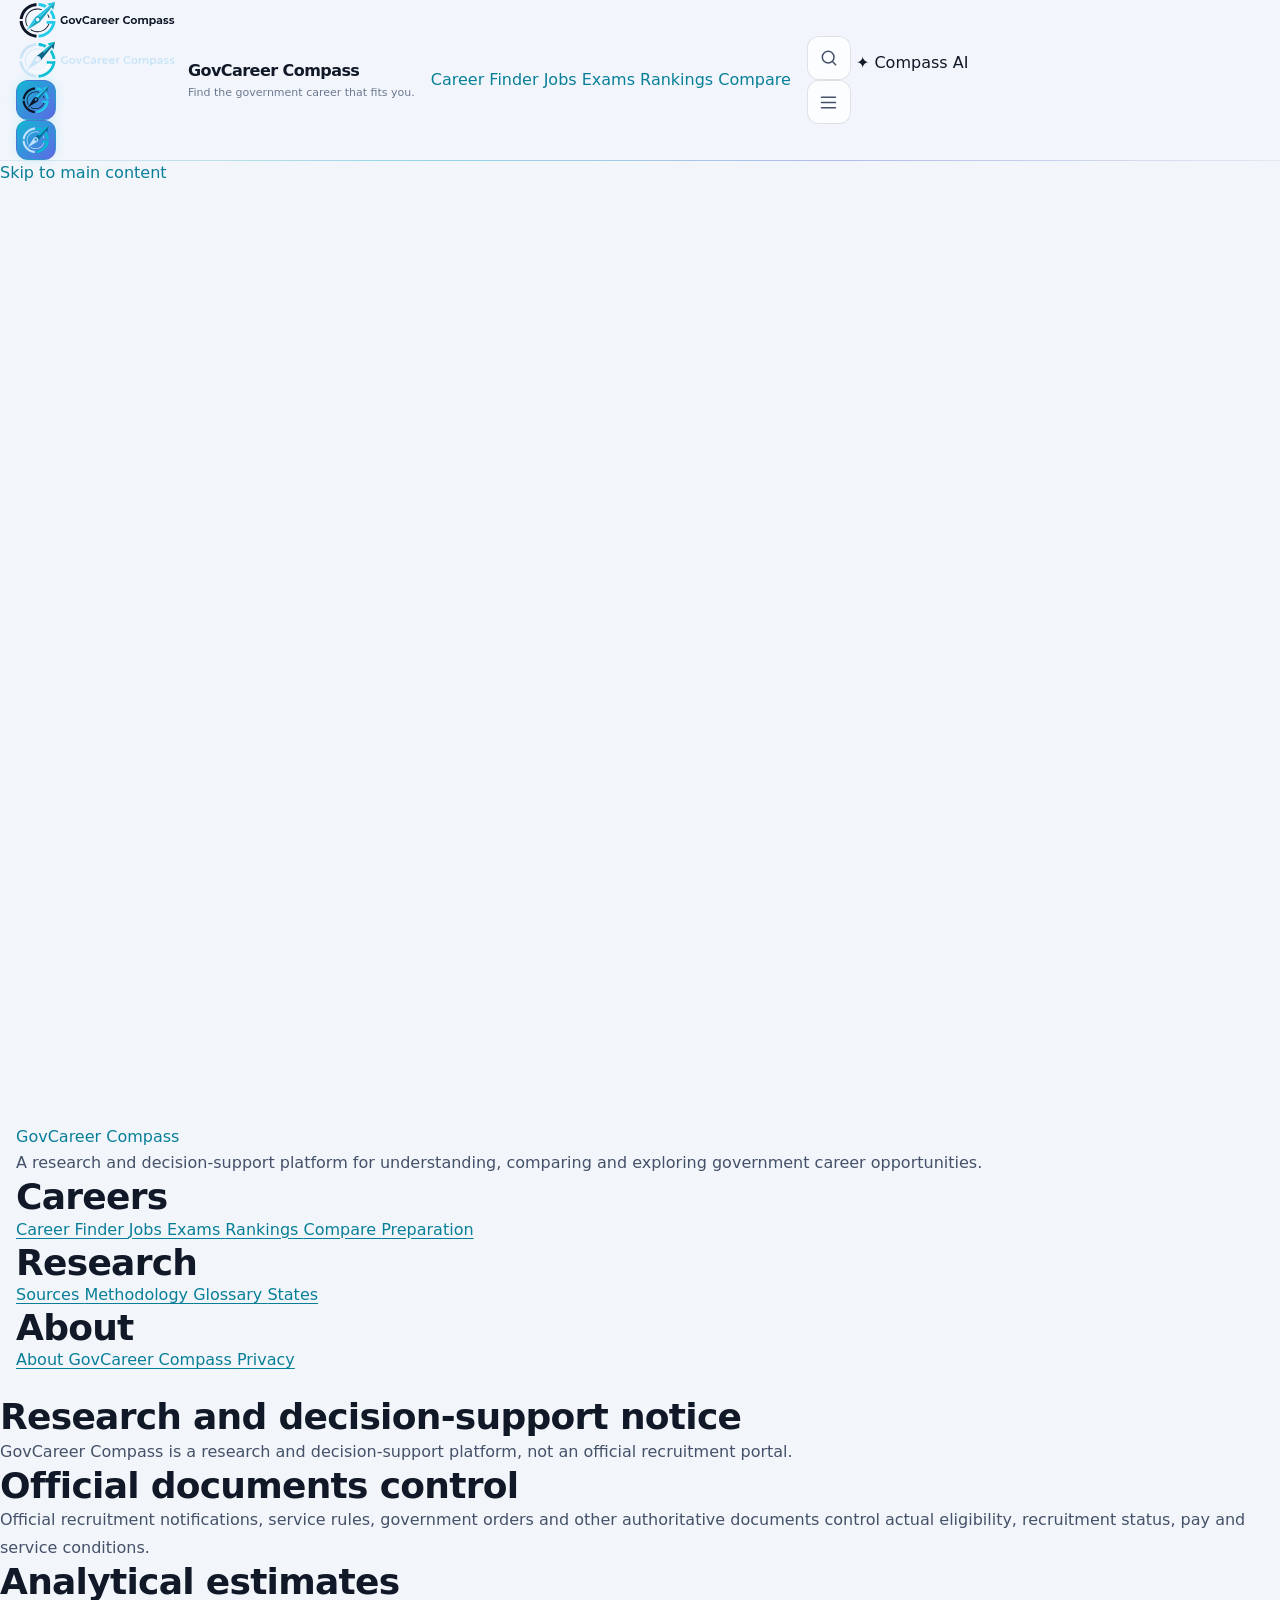
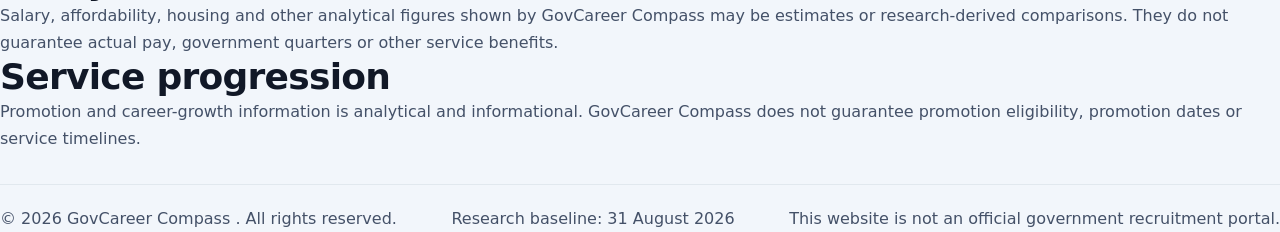
<file: index.html>
<!doctype html>
<html lang="en" dir="ltr">
  <head>
    <meta charset="utf-8">

    <meta
      name="viewport"
      content="width=device-width, initial-scale=1"
    >

    <meta
      name="description"
      content="GovCareer Compass helps aspirants research, compare and understand government careers across West Bengal and the Central Government."
    >

    <title>GovCareer Compass</title>

    <!--
      Existing repository branding assets.
    -->
    <link
      rel="icon"
      href="./assets/logos/favicon.svg"
      type="image/svg+xml"
    >

    <link
      rel="icon"
      href="./assets/logos/favicon-32.png"
      type="image/png"
      sizes="32x32"
    >

    <link
      rel="apple-touch-icon"
      href="./assets/logos/apple-touch-icon.png"
    >


    <!--
      Canonical application stylesheet order.

      Dependency direction:
        reset
          ↓
        tokens
          ↓
        themes
          ↓
        base
          ↓
        layout
          ↓
        components
          ↓
        forms / tables / charts
          ↓
        responsive
          ↓
        print
    -->

    <link
      rel="stylesheet"
      href="./css/reset.css"
    >

    <link
      rel="stylesheet"
      href="./css/tokens.css"
    >

    <link
      rel="stylesheet"
      href="./css/themes.css"
    >

    <link
      rel="stylesheet"
      href="./css/base.css"
    >

    <link
      rel="stylesheet"
      href="./css/layout.css"
    >

    <link
      rel="stylesheet"
      href="./css/components.css"
    >

    <link
      rel="stylesheet"
      href="./css/forms.css"
    >

    <link
      rel="stylesheet"
      href="./css/tables.css"
    >

    <link
      rel="stylesheet"
      href="./css/charts.css"
    >

    <link
      rel="stylesheet"
      href="./css/responsive.css"
    >

    <link
      rel="stylesheet"
      href="./css/print.css"
      media="print"
    >
  </head>

  <body data-page="home">

    <!--
      Keyboard-accessible skip navigation.

      reset.css already provides the visually-hidden-focusable behavior.
      The application shell remains responsible for the actual navigation
      and page content.
    -->
    <a
      class="visually-hidden-focusable"
      href="#app"
    >
      Skip to main content
    </a>


    <!--
      Application content outlet.

      This is intentionally minimal.

      app.js is the sole bootstrap/orchestration owner and the shared
      components mount the global header, footer, search, AI and selectors.
      No header/footer/AI markup is duplicated here.
    -->
    <main
      id="app"
      class="gc-app"
      tabindex="-1"
      aria-label="GovCareer Compass"
    >
      <noscript>
        <section class="empty-state">
          <h1 class="empty-state__title">
            JavaScript is required
          </h1>

          <p>
            GovCareer Compass requires JavaScript to load its interactive
            application shell and career research tools.
          </p>
        </section>
      </noscript>
    </main>


    <!--
      Canonical application bootstrap.

      Do not load init.js here.
      app.js is the single application startup owner.
    -->
    <script
      type="module"
      src="./js/app.js"
    ></script>

  </body>
</html>
</file>
<file: css/tokens.css>
/**
 * GovCareer Compass
 * ============================================================
 * Design Tokens
 * ============================================================
 *
 * This file contains the canonical visual constants for the
 * entire application.
 *
 * RULE:
 *   Never hard-code recurring visual values in component CSS when
 *   an appropriate token exists here.
 *
 * The theme system in themes.css maps these tokens to actual
 * light/dark presentation values.
 */

/* ============================================================
   ROOT TOKEN SYSTEM
   ============================================================ */

:root {
  /* ----------------------------------------------------------
     Color primitives
     ---------------------------------------------------------- */

  --gc-color-white: #ffffff;
  --gc-color-black: #000000;

  --gc-color-navy-950: #07111f;
  --gc-color-navy-900: #0a1628;
  --gc-color-navy-850: #0d1c31;
  --gc-color-navy-800: #10223a;
  --gc-color-navy-750: #142942;
  --gc-color-navy-700: #18314f;
  --gc-color-navy-600: #224262;
  --gc-color-navy-500: #31587a;

  --gc-color-slate-950: #0b0f17;
  --gc-color-slate-900: #111722;
  --gc-color-slate-850: #151c29;
  --gc-color-slate-800: #1b2432;
  --gc-color-slate-700: #273344;
  --gc-color-slate-600: #37465a;
  --gc-color-slate-500: #516177;
  --gc-color-slate-400: #718198;
  --gc-color-slate-300: #9aa7b8;
  --gc-color-slate-200: #c4ceda;
  --gc-color-slate-100: #e4e9f0;
  --gc-color-slate-50: #f5f7fa;

  --gc-color-cyan-700: #0b7185;
  --gc-color-cyan-600: #0d8da5;
  --gc-color-cyan-500: #12b7d3;
  --gc-color-cyan-400: #35cee6;
  --gc-color-cyan-300: #79e2f2;
  --gc-color-cyan-200: #b8f0f8;

  --gc-color-indigo-700: #3c43a3;
  --gc-color-indigo-600: #4b52c5;
  --gc-color-indigo-500: #5e68e5;
  --gc-color-indigo-400: #7780f0;
  --gc-color-indigo-300: #9ba2fa;
  --gc-color-indigo-200: #c7cbff;

  --gc-color-violet-700: #6841a8;
  --gc-color-violet-600: #7b50c7;
  --gc-color-violet-500: #9564df;
  --gc-color-violet-400: #aa7bec;
  --gc-color-violet-300: #c5a5f5;

  --gc-color-emerald-700: #087154;
  --gc-color-emerald-600: #09855f;
  --gc-color-emerald-500: #10a875;
  --gc-color-emerald-400: #32c08e;
  --gc-color-emerald-300: #73dbb4;

  --gc-color-amber-700: #94620a;
  --gc-color-amber-600: #b77c0c;
  --gc-color-amber-500: #d79718;
  --gc-color-amber-400: #edb13d;
  --gc-color-amber-300: #f5ce79;

  --gc-color-red-700: #a62a3b;
  --gc-color-red-600: #c23849;
  --gc-color-red-500: #da4a5c;
  --gc-color-red-400: #e86b79;
  --gc-color-red-300: #f2a0a9;

  /* ----------------------------------------------------------
     Typography
     ---------------------------------------------------------- */

  --gc-font-sans:
    Inter,
    ui-sans-serif,
    system-ui,
    -apple-system,
    BlinkMacSystemFont,
    "Segoe UI",
    sans-serif;

  --gc-font-display:
    Inter,
    ui-sans-serif,
    system-ui,
    -apple-system,
    BlinkMacSystemFont,
    "Segoe UI",
    sans-serif;

  --gc-font-mono:
    "SFMono-Regular",
    Consolas,
    "Liberation Mono",
    monospace;

  --gc-font-size-xs: 0.6875rem;   /* 11px */
  --gc-font-size-sm: 0.8125rem;   /* 13px */
  --gc-font-size-md: 0.9375rem;   /* 15px */
  --gc-font-size-base: 1rem;      /* 16px */
  --gc-font-size-lg: 1.125rem;    /* 18px */
  --gc-font-size-xl: 1.25rem;     /* 20px */
  --gc-font-size-2xl: 1.5rem;     /* 24px */
  --gc-font-size-3xl: 1.875rem;   /* 30px */
  --gc-font-size-4xl: 2.25rem;    /* 36px */
  --gc-font-size-5xl: 3rem;       /* 48px */
  --gc-font-size-6xl: 3.75rem;    /* 60px */

  --gc-line-tight: 1.15;
  --gc-line-snug: 1.3;
  --gc-line-normal: 1.5;
  --gc-line-relaxed: 1.7;

  --gc-weight-regular: 400;
  --gc-weight-medium: 500;
  --gc-weight-semibold: 600;
  --gc-weight-bold: 700;
  --gc-weight-extrabold: 800;

  --gc-letter-tight: -0.035em;
  --gc-letter-snug: -0.02em;
  --gc-letter-normal: 0;
  --gc-letter-wide: 0.04em;
  --gc-letter-wider: 0.08em;

  /* ----------------------------------------------------------
     Spacing scale
     ---------------------------------------------------------- */

  --gc-space-0: 0;
  --gc-space-1: 0.25rem;   /* 4px */
  --gc-space-2: 0.5rem;    /* 8px */
  --gc-space-3: 0.75rem;   /* 12px */
  --gc-space-4: 1rem;      /* 16px */
  --gc-space-5: 1.25rem;   /* 20px */
  --gc-space-6: 1.5rem;    /* 24px */
  --gc-space-7: 1.75rem;   /* 28px */
  --gc-space-8: 2rem;      /* 32px */
  --gc-space-10: 2.5rem;   /* 40px */
  --gc-space-12: 3rem;     /* 48px */
  --gc-space-14: 3.5rem;   /* 56px */
  --gc-space-16: 4rem;     /* 64px */
  --gc-space-20: 5rem;     /* 80px */
  --gc-space-24: 6rem;     /* 96px */
  --gc-space-32: 8rem;     /* 128px */

  /* ----------------------------------------------------------
     Layout dimensions
     ---------------------------------------------------------- */

  --gc-container-xs: 30rem;    /* 480px */
  --gc-container-sm: 40rem;    /* 640px */
  --gc-container-md: 48rem;    /* 768px */
  --gc-container-lg: 64rem;    /* 1024px */
  --gc-container-xl: 75rem;    /* 1200px */
  --gc-container-2xl: 90rem;   /* 1440px */
  --gc-container-max: 100rem;  /* 1600px */

  --gc-content-readable: 48rem;
  --gc-sidebar-width: 18rem;
  --gc-sidebar-wide: 22rem;
  --gc-header-height: 4.5rem;
  --gc-mobile-header-height: 4rem;

  /* ----------------------------------------------------------
     Border radius
     ---------------------------------------------------------- */

  --gc-radius-xs: 0.375rem;  /* 6px */
  --gc-radius-sm: 0.5rem;    /* 8px */
  --gc-radius-md: 0.75rem;   /* 12px */
  --gc-radius-lg: 1rem;      /* 16px */
  --gc-radius-xl: 1.25rem;   /* 20px */
  --gc-radius-2xl: 1.5rem;   /* 24px */
  --gc-radius-3xl: 2rem;     /* 32px */
  --gc-radius-pill: 999px;

  /* ----------------------------------------------------------
     Borders
     ---------------------------------------------------------- */

  --gc-border-thin: 1px;
  --gc-border-medium: 2px;

  /* ----------------------------------------------------------
     Shadows
     ---------------------------------------------------------- */

  --gc-shadow-xs:
    0 1px 2px rgb(0 0 0 / 0.04);

  --gc-shadow-sm:
    0 4px 12px rgb(0 0 0 / 0.06);

  --gc-shadow-md:
    0 10px 30px rgb(0 0 0 / 0.10);

  --gc-shadow-lg:
    0 18px 50px rgb(0 0 0 / 0.14);

  --gc-shadow-xl:
    0 28px 80px rgb(0 0 0 / 0.18);

  --gc-shadow-glow-cyan:
    0 0 0.75rem rgb(18 183 211 / 0.16);

  --gc-shadow-glow-indigo:
    0 0 0.9rem rgb(94 104 229 / 0.16);

  /* ----------------------------------------------------------
     Glass system
     ---------------------------------------------------------- */

  --gc-glass-blur-sm: 8px;
  --gc-glass-blur-md: 16px;
  --gc-glass-blur-lg: 24px;
  --gc-glass-blur-xl: 36px;

  --gc-glass-saturation: 140%;

  --gc-glass-opacity-subtle: 0.48;
  --gc-glass-opacity-default: 0.68;
  --gc-glass-opacity-strong: 0.84;

  /* ----------------------------------------------------------
     Gradients
     ---------------------------------------------------------- */

  --gc-gradient-brand:
    linear-gradient(
      135deg,
      var(--gc-color-cyan-500),
      var(--gc-color-indigo-500)
    );

  --gc-gradient-brand-soft:
    linear-gradient(
      135deg,
      rgb(18 183 211 / 0.16),
      rgb(94 104 229 / 0.14)
    );

  --gc-gradient-violet:
    linear-gradient(
      135deg,
      var(--gc-color-indigo-500),
      var(--gc-color-violet-500)
    );

  --gc-gradient-success:
    linear-gradient(
      135deg,
      var(--gc-color-emerald-400),
      var(--gc-color-cyan-400)
    );

  --gc-gradient-warning:
    linear-gradient(
      135deg,
      var(--gc-color-amber-400),
      var(--gc-color-red-400)
    );

  /* ----------------------------------------------------------
     Z-index hierarchy
     ---------------------------------------------------------- */

  --gc-z-base: 0;
  --gc-z-content: 10;
  --gc-z-card: 20;
  --gc-z-sticky: 100;
  --gc-z-header: 200;
  --gc-z-drawer: 400;
  --gc-z-overlay: 500;
  --gc-z-modal: 600;
  --gc-z-popover: 700;
  --gc-z-toast: 800;
  --gc-z-command: 900;

  /* ----------------------------------------------------------
     Motion
     ---------------------------------------------------------- */

  --gc-duration-instant: 80ms;
  --gc-duration-fast: 140ms;
  --gc-duration-normal: 220ms;
  --gc-duration-slow: 360ms;
  --gc-duration-slower: 520ms;

  --gc-ease-standard:
    cubic-bezier(0.2, 0.65, 0.3, 1);

  --gc-ease-emphasis:
    cubic-bezier(0.16, 1, 0.3, 1);

  --gc-ease-bounce:
    cubic-bezier(0.34, 1.56, 0.64, 1);

  /* ----------------------------------------------------------
     Interaction sizing
     ---------------------------------------------------------- */

  --gc-control-height-sm: 2rem;
  --gc-control-height-md: 2.5rem;
  --gc-control-height-lg: 3rem;
  --gc-touch-target: 2.75rem;

  /* ----------------------------------------------------------
     Accessibility
     ---------------------------------------------------------- */

  --gc-focus-ring-width: 3px;
  --gc-focus-ring-offset: 3px;

  /* ----------------------------------------------------------
     Opacity
     ---------------------------------------------------------- */

  --gc-opacity-disabled: 0.48;
  --gc-opacity-muted: 0.68;
  --gc-opacity-subtle: 0.82;

  /* ----------------------------------------------------------
     Breakpoints
     ---------------------------------------------------------- */

  --gc-breakpoint-xs: 360px;
  --gc-breakpoint-sm: 480px;
  --gc-breakpoint-md: 640px;
  --gc-breakpoint-lg: 768px;
  --gc-breakpoint-xl: 1024px;
  --gc-breakpoint-2xl: 1280px;
  --gc-breakpoint-3xl: 1536px;

  /* ----------------------------------------------------------
     Data visualization sizing
     ---------------------------------------------------------- */

  --gc-chart-height-sm: 12rem;
  --gc-chart-height-md: 18rem;
  --gc-chart-height-lg: 24rem;
  --gc-chart-height-xl: 30rem;
}

/* ============================================================
   SEMANTIC TOKEN CONTRACT
   ============================================================
 *
 * These variables intentionally begin with --gc-semantic-*.
 * themes.css supplies their visual values.
 *
 * Components should prefer semantic tokens rather than
 * primitive colors whenever possible.
 */

:root {
  --gc-semantic-bg-page: initial;
  --gc-semantic-bg-surface: initial;
  --gc-semantic-bg-surface-raised: initial;
  --gc-semantic-bg-surface-subtle: initial;
  --gc-semantic-bg-overlay: initial;

  --gc-semantic-text-primary: initial;
  --gc-semantic-text-secondary: initial;
  --gc-semantic-text-muted: initial;
  --gc-semantic-text-inverse: initial;
  --gc-semantic-text-link: initial;
  --gc-semantic-text-link-hover: initial;

  --gc-semantic-border-subtle: initial;
  --gc-semantic-border-default: initial;
  --gc-semantic-border-strong: initial;

  --gc-semantic-accent-primary: initial;
  --gc-semantic-accent-secondary: initial;

  --gc-semantic-success: initial;
  --gc-semantic-success-bg: initial;
  --gc-semantic-success-border: initial;

  --gc-semantic-warning: initial;
  --gc-semantic-warning-bg: initial;
  --gc-semantic-warning-border: initial;

  --gc-semantic-danger: initial;
  --gc-semantic-danger-bg: initial;
  --gc-semantic-danger-border: initial;

  --gc-semantic-info: initial;
  --gc-semantic-info-bg: initial;
  --gc-semantic-info-border: initial;

  --gc-semantic-focus: initial;

  --gc-semantic-glass-bg: initial;
  --gc-semantic-glass-border: initial;
  --gc-semantic-glass-highlight: initial;

  --gc-semantic-selection-bg: initial;
  --gc-semantic-selection-text: initial;

  --gc-semantic-input-bg: initial;
  --gc-semantic-input-border: initial;
  --gc-semantic-input-focus-border: initial;
}
</file>
<file: css/themes.css>
/**
 * GovCareer Compass
 * ============================================================
 * Theme System
 * ============================================================
 *
 * Supports:
 *
 *   Light
 *   Dark
 *   System preference
 *
 * The JavaScript theme controller should eventually set:
 *
 *   <html data-theme="light">
 *   <html data-theme="dark">
 *
 * When data-theme is omitted, the system preference is used.
 */

/* ============================================================
   DARK THEME
   ============================================================ */

:root,
html[data-theme="dark"] {
  color-scheme: dark;

  /* Page */
  --gc-semantic-bg-page:
    #08111f;

  --gc-semantic-bg-surface:
    rgb(15 28 46 / 0.78);

  --gc-semantic-bg-surface-raised:
    rgb(21 38 61 / 0.88);

  --gc-semantic-bg-surface-subtle:
    rgb(12 24 41 / 0.62);

  --gc-semantic-bg-overlay:
    rgb(4 10 19 / 0.72);

  /* Text */
  --gc-semantic-text-primary:
    #f5f8fc;

  --gc-semantic-text-secondary:
    #c7d1df;

  --gc-semantic-text-muted:
    #8e9bad;

  --gc-semantic-text-inverse:
    #09111d;

  --gc-semantic-text-link:
    #55d6eb;

  --gc-semantic-text-link-hover:
    #8be4f2;

  /* Borders */
  --gc-semantic-border-subtle:
    rgb(177 204 235 / 0.09);

  --gc-semantic-border-default:
    rgb(177 204 235 / 0.16);

  --gc-semantic-border-strong:
    rgb(177 204 235 / 0.26);

  /* Accent */
  --gc-semantic-accent-primary:
    #2ac4df;

  --gc-semantic-accent-secondary:
    #6874ec;

  /* Status */
  --gc-semantic-success:
    #48d49f;

  --gc-semantic-success-bg:
    rgb(16 168 117 / 0.13);

  --gc-semantic-success-border:
    rgb(50 192 142 / 0.28);

  --gc-semantic-warning:
    #efba55;

  --gc-semantic-warning-bg:
    rgb(215 151 24 / 0.13);

  --gc-semantic-warning-border:
    rgb(237 177 61 / 0.28);

  --gc-semantic-danger:
    #ed7480;

  --gc-semantic-danger-bg:
    rgb(218 74 92 / 0.13);

  --gc-semantic-danger-border:
    rgb(232 107 121 / 0.28);

  --gc-semantic-info:
    #78c8ff;

  --gc-semantic-info-bg:
    rgb(66 151 220 / 0.13);

  --gc-semantic-info-border:
    rgb(82 170 238 / 0.28);

  /* Focus */
  --gc-semantic-focus:
    #65d8ea;

  /* Glass */
  --gc-semantic-glass-bg:
    rgb(16 31 51 / var(--gc-glass-opacity-default));

  --gc-semantic-glass-border:
    rgb(185 215 246 / 0.13);

  --gc-semantic-glass-highlight:
    rgb(255 255 255 / 0.075);

  /* Selection */
  --gc-semantic-selection-bg:
    rgb(42 196 223 / 0.32);

  --gc-semantic-selection-text:
    #ffffff;

  /* Inputs */
  --gc-semantic-input-bg:
    rgb(9 20 34 / 0.72);

  --gc-semantic-input-border:
    rgb(177 204 235 / 0.16);

  --gc-semantic-input-focus-border:
    rgb(42 196 223 / 0.72);
}

/* ============================================================
   LIGHT THEME
   ============================================================ */

html[data-theme="light"] {
  color-scheme: light;

  /* Page */
  --gc-semantic-bg-page:
    #f2f6fb;

  --gc-semantic-bg-surface:
    rgb(255 255 255 / 0.76);

  --gc-semantic-bg-surface-raised:
    rgb(255 255 255 / 0.92);

  --gc-semantic-bg-surface-subtle:
    rgb(246 249 253 / 0.84);

  --gc-semantic-bg-overlay:
    rgb(20 31 46 / 0.28);

  /* Text */
  --gc-semantic-text-primary:
    #111827;

  --gc-semantic-text-secondary:
    #445168;

  --gc-semantic-text-muted:
    #6c7890;

  --gc-semantic-text-inverse:
    #ffffff;

  --gc-semantic-text-link:
    #087f98;

  --gc-semantic-text-link-hover:
    #075f73;

  /* Borders */
  --gc-semantic-border-subtle:
    rgb(35 64 96 / 0.08);

  --gc-semantic-border-default:
    rgb(35 64 96 / 0.14);

  --gc-semantic-border-strong:
    rgb(35 64 96 / 0.22);

  /* Accent */
  --gc-semantic-accent-primary:
    #0a9bb7;

  --gc-semantic-accent-secondary:
    #5662d5;

  /* Status */
  --gc-semantic-success:
    #087c5a;

  --gc-semantic-success-bg:
    rgb(16 168 117 / 0.10);

  --gc-semantic-success-border:
    rgb(8 124 90 / 0.20);

  --gc-semantic-warning:
    #966508;

  --gc-semantic-warning-bg:
    rgb(215 151 24 / 0.11);

  --gc-semantic-warning-border:
    rgb(150 101 8 / 0.21);

  --gc-semantic-danger:
    #ae3042;

  --gc-semantic-danger-bg:
    rgb(218 74 92 / 0.10);

  --gc-semantic-danger-border:
    rgb(174 48 66 / 0.20);

  --gc-semantic-info:
    #166a9e;

  --gc-semantic-info-bg:
    rgb(22 106 158 / 0.09);

  --gc-semantic-info-border:
    rgb(22 106 158 / 0.19);

  /* Focus */
  --gc-semantic-focus:
    #087f98;

  /* Glass */
  --gc-semantic-glass-bg:
    rgb(255 255 255 / var(--gc-glass-opacity-default));

  --gc-semantic-glass-border:
    rgb(63 91 122 / 0.12);

  --gc-semantic-glass-highlight:
    rgb(255 255 255 / 0.72);

  /* Selection */
  --gc-semantic-selection-bg:
    rgb(10 155 183 / 0.20);

  --gc-semantic-selection-text:
    #102438;

  /* Inputs */
  --gc-semantic-input-bg:
    rgb(255 255 255 / 0.88);

  --gc-semantic-input-border:
    rgb(35 64 96 / 0.16);

  --gc-semantic-input-focus-border:
    rgb(10 155 183 / 0.66);
}

/* ============================================================
   SYSTEM PREFERENCE
   ============================================================
 *
 * Applies only when JavaScript has not explicitly selected a
 * theme.
 */

@media (prefers-color-scheme: light) {
  :root:not(
    [data-theme="dark"]
  ) {
    color-scheme: light;

    --gc-semantic-bg-page:
      #f2f6fb;

    --gc-semantic-bg-surface:
      rgb(255 255 255 / 0.76);

    --gc-semantic-bg-surface-raised:
      rgb(255 255 255 / 0.92);

    --gc-semantic-bg-surface-subtle:
      rgb(246 249 253 / 0.84);

    --gc-semantic-bg-overlay:
      rgb(20 31 46 / 0.28);

    --gc-semantic-text-primary:
      #111827;

    --gc-semantic-text-secondary:
      #445168;

    --gc-semantic-text-muted:
      #6c7890;

    --gc-semantic-text-inverse:
      #ffffff;

    --gc-semantic-text-link:
      #087f98;

    --gc-semantic-text-link-hover:
      #075f73;

    --gc-semantic-border-subtle:
      rgb(35 64 96 / 0.08);

    --gc-semantic-border-default:
      rgb(35 64 96 / 0.14);

    --gc-semantic-border-strong:
      rgb(35 64 96 / 0.22);

    --gc-semantic-accent-primary:
      #0a9bb7;

    --gc-semantic-accent-secondary:
      #5662d5;

    --gc-semantic-success:
      #087c5a;

    --gc-semantic-success-bg:
      rgb(16 168 117 / 0.10);

    --gc-semantic-success-border:
      rgb(8 124 90 / 0.20);

    --gc-semantic-warning:
      #966508;

    --gc-semantic-warning-bg:
      rgb(215 151 24 / 0.11);

    --gc-semantic-warning-border:
      rgb(150 101 8 / 0.21);

    --gc-semantic-danger:
      #ae3042;

    --gc-semantic-danger-bg:
      rgb(218 74 92 / 0.10);

    --gc-semantic-danger-border:
      rgb(174 48 66 / 0.20);

    --gc-semantic-info:
      #166a9e;

    --gc-semantic-info-bg:
      rgb(22 106 158 / 0.09);

    --gc-semantic-info-border:
      rgb(22 106 158 / 0.19);

    --gc-semantic-focus:
      #087f98;

    --gc-semantic-glass-bg:
      rgb(255 255 255 / var(--gc-glass-opacity-default));

    --gc-semantic-glass-border:
      rgb(63 91 122 / 0.12);

    --gc-semantic-glass-highlight:
      rgb(255 255 255 / 0.72);

    --gc-semantic-selection-bg:
      rgb(10 155 183 / 0.20);

    --gc-semantic-selection-text:
      #102438;

    --gc-semantic-input-bg:
      rgb(255 255 255 / 0.88);

    --gc-semantic-input-border:
      rgb(35 64 96 / 0.16);

    --gc-semantic-input-focus-border:
      rgb(10 155 183 / 0.66);
  }
}

/* ============================================================
   APPLICATION BACKDROP SYSTEM
   ============================================================
 *
 * The actual geometry is implemented later in layout.css.
 * These theme-level background layers establish the palette.
 */

html {
  background:
    var(--gc-semantic-bg-page);

  color:
    var(--gc-semantic-text-primary);
}

body {
  background:
    var(--gc-semantic-bg-page);
}

/*
 * Decorative atmosphere is intentionally subtle so text remains
 * highly readable. It is disabled in print and can be suppressed
 * by reduced-motion / low-power presentation later.
 */

body::before,
body::after {
  content: "";
  position: fixed;
  inset: auto;
  pointer-events: none;
  z-index: -1;
}

body::before {
  top: -12rem;
  left: -10rem;
  width: 30rem;
  height: 30rem;
  border-radius: 50%;
  background:
    radial-gradient(
      circle,
      rgb(18 183 211 / 0.10) 0%,
      rgb(18 183 211 / 0.045) 34%,
      transparent 70%
    );
}

body::after {
  right: -14rem;
  bottom: -12rem;
  width: 34rem;
  height: 34rem;
  border-radius: 50%;
  background:
    radial-gradient(
      circle,
      rgb(94 104 229 / 0.10) 0%,
      rgb(149 100 223 / 0.045) 34%,
      transparent 70%
    );
}

/* ============================================================
   GLASS UTILITY FOUNDATION
   ============================================================ */

.gc-glass {
  background:
    var(--gc-semantic-glass-bg);

  border:
    var(--gc-border-thin)
    solid
    var(--gc-semantic-glass-border);

  backdrop-filter:
    blur(var(--gc-glass-blur-md))
    saturate(var(--gc-glass-saturation));

  -webkit-backdrop-filter:
    blur(var(--gc-glass-blur-md))
    saturate(var(--gc-glass-saturation));
}

.gc-glass--strong {
  background:
    color-mix(
      in srgb,
      var(--gc-semantic-glass-bg) 92%,
      var(--gc-semantic-bg-surface-raised)
    );

  backdrop-filter:
    blur(var(--gc-glass-blur-lg))
    saturate(var(--gc-glass-saturation));

  -webkit-backdrop-filter:
    blur(var(--gc-glass-blur-lg))
    saturate(var(--gc-glass-saturation));
}

/*
 * Fallback for browsers without backdrop-filter.
 */
@supports not (
  backdrop-filter: blur(1px)
) {
  .gc-glass,
  .gc-glass--strong {
    background:
      var(--gc-semantic-bg-surface-raised);
  }
}
</file>
<file: css/base.css>
/**
 * GovCareer Compass
 * ============================================================
 * Global Base Styles
 * ============================================================
 *
 * Depends on:
 *
 *   tokens.css
 *   reset.css
 *   themes.css
 *
 * This file establishes the visual baseline used by every page.
 * Component-specific rules belong in later CSS layers.
 */

/* ============================================================
   DOCUMENT
   ============================================================ */

html {
  min-width: 320px;
  background:
    var(--gc-semantic-bg-page);

  color:
    var(--gc-semantic-text-primary);

  font-family:
    var(--gc-font-sans);

  font-size:
    100%;

  font-synthesis:
    none;

  text-rendering:
    optimizeLegibility;
}

body {
  min-width: 320px;
  min-height: 100vh;

  background:
    var(--gc-semantic-bg-page);

  color:
    var(--gc-semantic-text-primary);

  font-family:
    var(--gc-font-sans);

  font-size:
    var(--gc-font-size-base);

  font-weight:
    var(--gc-weight-regular);

  line-height:
    var(--gc-line-normal);

  letter-spacing:
    var(--gc-letter-normal);

  overflow-x:
    hidden;
}

/* ============================================================
   TYPOGRAPHY
   ============================================================ */

h1,
h2,
h3,
h4,
h5,
h6 {
  color:
    var(--gc-semantic-text-primary);

  font-family:
    var(--gc-font-display);

  font-weight:
    var(--gc-weight-bold);

  line-height:
    var(--gc-line-tight);

  letter-spacing:
    var(--gc-letter-snug);

  text-wrap:
    balance;
}

h1 {
  font-size:
    clamp(
      2rem,
      5vw,
      var(--gc-font-size-5xl)
    );

  font-weight:
    var(--gc-weight-extrabold);

  letter-spacing:
    var(--gc-letter-tight);
}

h2 {
  font-size:
    clamp(
      1.55rem,
      3.5vw,
      var(--gc-font-size-4xl)
    );
}

h3 {
  font-size:
    clamp(
      1.2rem,
      2.5vw,
      var(--gc-font-size-2xl)
    );
}

h4 {
  font-size:
    var(--gc-font-size-xl);
}

h5 {
  font-size:
    var(--gc-font-size-lg);
}

h6 {
  font-size:
    var(--gc-font-size-base);
}

p {
  color:
    var(--gc-semantic-text-secondary);

  line-height:
    var(--gc-line-relaxed);

  text-wrap:
    pretty;
}

small {
  font-size:
    var(--gc-font-size-sm);

  line-height:
    var(--gc-line-normal);
}

strong,
b {
  font-weight:
    var(--gc-weight-semibold);
}

/* ============================================================
   LINKS
   ============================================================ */

a {
  color:
    var(--gc-semantic-text-link);

  transition:
    color
    var(--gc-duration-fast)
    var(--gc-ease-standard);
}

a:hover {
  color:
    var(--gc-semantic-text-link-hover);
}

a:focus-visible {
  color:
    var(--gc-semantic-text-link-hover);
}

/* ============================================================
   SELECTION
   ============================================================ */

::selection {
  background:
    var(--gc-semantic-selection-bg);

  color:
    var(--gc-semantic-selection-text);
}

/* ============================================================
   SCROLLBARS
   ============================================================
 *
 * Keep them subtle so they complement rather than dominate the
 * glass interface.
 */

* {
  scrollbar-width:
    thin;

  scrollbar-color:
    var(--gc-semantic-border-strong)
    transparent;
}

*::-webkit-scrollbar {
  width: 10px;
  height: 10px;
}

*::-webkit-scrollbar-track {
  background:
    transparent;
}

*::-webkit-scrollbar-thumb {
  border:
    2px solid
    transparent;

  border-radius:
    var(--gc-radius-pill);

  background-clip:
    padding-box;

  background-color:
    var(--gc-semantic-border-strong);
}

*::-webkit-scrollbar-thumb:hover {
  background-color:
    var(--gc-semantic-accent-primary);
}

/* ============================================================
   IMAGES / MEDIA
   ============================================================ */

img,
picture,
video,
canvas {
  border-radius:
    var(--gc-radius-md);
}

svg {
  flex-shrink:
    0;
}

/* ============================================================
   CODE
   ============================================================ */

code,
kbd,
pre {
  font-family:
    var(--gc-font-mono);

  font-size:
    0.92em;
}

code {
  padding:
    0.12em
    0.36em;

  border:
    1px solid
    var(--gc-semantic-border-subtle);

  border-radius:
    var(--gc-radius-xs);

  background:
    var(--gc-semantic-bg-surface-subtle);

  color:
    var(--gc-semantic-text-primary);
}

pre {
  max-width:
    100%;

  padding:
    var(--gc-space-5);

  overflow:
    auto;

  border:
    1px solid
    var(--gc-semantic-border-default);

  border-radius:
    var(--gc-radius-lg);

  background:
    var(--gc-semantic-bg-surface-subtle);

  color:
    var(--gc-semantic-text-secondary);

  line-height:
    var(--gc-line-relaxed);

  tab-size:
    2;
}

kbd {
  display:
    inline-flex;

  align-items:
    center;

  justify-content:
    center;

  min-width:
    1.5rem;

  min-height:
    1.5rem;

  padding:
    0.125rem
    0.375rem;

  border:
    1px solid
    var(--gc-semantic-border-default);

  border-bottom-width:
    2px;

  border-radius:
    var(--gc-radius-xs);

  background:
    var(--gc-semantic-bg-surface-subtle);

  color:
    var(--gc-semantic-text-muted);

  font-size:
    var(--gc-font-size-xs);

  font-weight:
    var(--gc-weight-semibold);

  line-height:
    1;
}

/* ============================================================
   GENERIC INTERACTIVE FOUNDATION
   ============================================================ */

button,
a,
input,
textarea,
select,
summary {
  -webkit-tap-highlight-color:
    transparent;
}

button,
a {
  touch-action:
    manipulation;
}

button:focus-visible,
a:focus-visible,
input:focus-visible,
textarea:focus-visible,
select:focus-visible,
summary:focus-visible {
  outline:
    var(--gc-focus-ring-width)
    solid
    var(--gc-semantic-focus);

  outline-offset:
    var(--gc-focus-ring-offset);
}

/* ============================================================
   GENERIC BUTTON BASE
   ============================================================ */

button {
  color:
    inherit;

  font-family:
    inherit;

  font-weight:
    var(--gc-weight-medium);
}

button:disabled {
  opacity:
    var(--gc-opacity-disabled);
}

/*
 * This class establishes the global button contract.
 * The visual variants will be enhanced in components.css.
 */

.button {
  display:
    inline-flex;

  align-items:
    center;

  justify-content:
    center;

  gap:
    var(--gc-space-2);

  min-height:
    var(--gc-control-height-md);

  padding:
    0
    var(--gc-space-4);

  border:
    1px solid
    var(--gc-semantic-border-default);

  border-radius:
    var(--gc-radius-md);

  background:
    var(--gc-semantic-bg-surface);

  color:
    var(--gc-semantic-text-primary);

  font-size:
    var(--gc-font-size-sm);

  font-weight:
    var(--gc-weight-semibold);

  line-height:
    1;

  white-space:
    nowrap;

  transition:
    background
      var(--gc-duration-fast)
      var(--gc-ease-standard),
    border-color
      var(--gc-duration-fast)
      var(--gc-ease-standard),
    color
      var(--gc-duration-fast)
      var(--gc-ease-standard),
    transform
      var(--gc-duration-fast)
      var(--gc-ease-standard),
    box-shadow
      var(--gc-duration-fast)
      var(--gc-ease-standard);
}

.button:hover {
  background:
    var(--gc-semantic-bg-surface-raised);

  border-color:
    var(--gc-semantic-border-strong);

  transform:
    translateY(-1px);
}

.button:active {
  transform:
    translateY(0);
}

.button--primary {
  border-color:
    transparent;

  background:
    var(--gc-gradient-brand);

  color:
    #ffffff;

  box-shadow:
    var(--gc-shadow-sm);
}

.button--primary:hover {
  box-shadow:
    var(--gc-shadow-md),
    var(--gc-shadow-glow-cyan);

  color:
    #ffffff;
}

.button--secondary {
  background:
    var(--gc-semantic-bg-surface);

  color:
    var(--gc-semantic-text-primary);
}

.button--ghost {
  border-color:
    transparent;

  background:
    transparent;

  color:
    var(--gc-semantic-text-secondary);
}

.button--ghost:hover {
  background:
    var(--gc-semantic-bg-surface-subtle);

  color:
    var(--gc-semantic-text-primary);
}

.button--small {
  min-height:
    2.25rem;

  padding:
    0
    var(--gc-space-3);

  border-radius:
    var(--gc-radius-sm);

  font-size:
    var(--gc-font-size-xs);
}

/* ============================================================
   ICON BUTTON FOUNDATION
   ============================================================ */

.icon-button {
  display:
    inline-grid;

  place-items:
    center;

  width:
    var(--gc-touch-target);

  height:
    var(--gc-touch-target);

  border:
    1px solid
    var(--gc-semantic-border-default);

  border-radius:
    var(--gc-radius-md);

  background:
    var(--gc-semantic-bg-surface);

  color:
    var(--gc-semantic-text-secondary);

  transition:
    background
      var(--gc-duration-fast)
      var(--gc-ease-standard),
    border-color
      var(--gc-duration-fast)
      var(--gc-ease-standard),
    color
      var(--gc-duration-fast)
      var(--gc-ease-standard),
    transform
      var(--gc-duration-fast)
      var(--gc-ease-standard);
}

.icon-button:hover {
  background:
    var(--gc-semantic-bg-surface-raised);

  border-color:
    var(--gc-semantic-border-strong);

  color:
    var(--gc-semantic-text-primary);

  transform:
    translateY(-1px);
}

/* ============================================================
   SURFACE FOUNDATION
   ============================================================ */

.surface {
  border:
    1px solid
    var(--gc-semantic-border-default);

  border-radius:
    var(--gc-radius-xl);

  background:
    var(--gc-semantic-bg-surface);

  box-shadow:
    var(--gc-shadow-sm);
}

.surface--raised {
  background:
    var(--gc-semantic-bg-surface-raised);

  box-shadow:
    var(--gc-shadow-md);
}

.surface--glass {
  background:
    var(--gc-semantic-glass-bg);

  border-color:
    var(--gc-semantic-glass-border);

  backdrop-filter:
    blur(var(--gc-glass-blur-md))
    saturate(var(--gc-glass-saturation));

  -webkit-backdrop-filter:
    blur(var(--gc-glass-blur-md))
    saturate(var(--gc-glass-saturation));
}

/* ============================================================
   STATUS / SEMANTIC HELPERS
   ============================================================ */

.text-primary {
  color:
    var(--gc-semantic-text-primary) !important;
}

.text-secondary {
  color:
    var(--gc-semantic-text-secondary) !important;
}

.text-muted {
  color:
    var(--gc-semantic-text-muted) !important;
}

.text-success {
  color:
    var(--gc-semantic-success) !important;
}

.text-warning {
  color:
    var(--gc-semantic-warning) !important;
}

.text-danger {
  color:
    var(--gc-semantic-danger) !important;
}

.text-info {
  color:
    var(--gc-semantic-info) !important;
}

/* ============================================================
   BADGE FOUNDATION
   ============================================================ */

.badge {
  display:
    inline-flex;

  align-items:
    center;

  justify-content:
    center;

  gap:
    var(--gc-space-1);

  min-height:
    1.75rem;

  padding:
    0
    var(--gc-space-2);

  border:
    1px solid
    var(--gc-semantic-border-default);

  border-radius:
    var(--gc-radius-pill);

  background:
    var(--gc-semantic-bg-surface-subtle);

  color:
    var(--gc-semantic-text-secondary);

  font-size:
    var(--gc-font-size-xs);

  font-weight:
    var(--gc-weight-semibold);

  line-height:
    1;

  white-space:
    nowrap;
}

.badge--success {
  border-color:
    var(--gc-semantic-success-border);

  background:
    var(--gc-semantic-success-bg);

  color:
    var(--gc-semantic-success);
}

.badge--warning {
  border-color:
    var(--gc-semantic-warning-border);

  background:
    var(--gc-semantic-warning-bg);

  color:
    var(--gc-semantic-warning);
}

.badge--danger {
  border-color:
    var(--gc-semantic-danger-border);

  background:
    var(--gc-semantic-danger-bg);

  color:
    var(--gc-semantic-danger);
}

.badge--info {
  border-color:
    var(--gc-semantic-info-border);

  background:
    var(--gc-semantic-info-bg);

  color:
    var(--gc-semantic-info);
}

/* ============================================================
   DIVIDERS
   ============================================================ */

.divider {
  width:
    100%;

  height:
    1px;

  border: 0;

  background:
    var(--gc-semantic-border-subtle);
}

/* ============================================================
   EMPTY / UNAVAILABLE CONTENT
   ============================================================ */

.empty-state {
  display:
    grid;

  place-items:
    center;

  min-height:
    12rem;

  padding:
    var(--gc-space-8);

  border:
    1px dashed
    var(--gc-semantic-border-default);

  border-radius:
    var(--gc-radius-xl);

  background:
    var(--gc-semantic-bg-surface-subtle);

  text-align:
    center;
}

.empty-state__title {
  margin-bottom:
    var(--gc-space-2);

  color:
    var(--gc-semantic-text-primary);

  font-weight:
    var(--gc-weight-semibold);
}

.empty-state__description {
  max-width:
    var(--gc-content-readable);

  color:
    var(--gc-semantic-text-muted);
}

/* ============================================================
   LOADING FOUNDATION
   ============================================================ */

.skeleton {
  position:
    relative;

  overflow:
    hidden;

  border-radius:
    var(--gc-radius-sm);

  background:
    var(--gc-semantic-bg-surface-subtle);
}

.skeleton::after {
  content:
    "";

  position:
    absolute;

  inset:
    0;

  transform:
    translateX(-100%);

  background:
    linear-gradient(
      90deg,
      transparent,
      rgb(255 255 255 / 0.08),
      transparent
    );

  animation:
    gc-skeleton-shimmer
    1.5s
    infinite;
}

@keyframes gc-skeleton-shimmer {
  100% {
    transform:
      translateX(100%);
  }
}

/* ============================================================
   UTILITY CLASSES
   ============================================================ */

.gc-flex {
  display:
    flex;
}

.gc-inline-flex {
  display:
    inline-flex;
}

.gc-grid {
  display:
    grid;
}

.gc-hidden {
  display:
    none !important;
}

.gc-nowrap {
  white-space:
    nowrap;
}

.gc-truncate {
  overflow:
    hidden;

  text-overflow:
    ellipsis;

  white-space:
    nowrap;
}

.gc-text-center {
  text-align:
    center;
}

.gc-text-left {
  text-align:
    left;
}

.gc-text-right {
  text-align:
    right;
}

/* ============================================================
   CONTAINER FOUNDATION
   ============================================================ */

.container {
  width:
    min(
      calc(100% - 2rem),
      var(--gc-container-2xl)
    );

  margin-inline:
    auto;
}

.container--wide {
  width:
    min(
      calc(100% - 2rem),
      var(--gc-container-max)
    );
}

.container--readable {
  width:
    min(
      calc(100% - 2rem),
      var(--gc-content-readable)
    );
}

/* ============================================================
   SAFE AREAS FOR MOBILE DEVICES
   ============================================================ */

@supports (
  padding: env(safe-area-inset-top)
) {
  .safe-area-top {
    padding-top:
      max(
        var(--gc-space-4),
        env(safe-area-inset-top)
      );
  }

  .safe-area-bottom {
    padding-bottom:
      max(
        var(--gc-space-4),
        env(safe-area-inset-bottom)
      );
  }

  .safe-area-horizontal {
    padding-inline:
      max(
        var(--gc-space-4),
        env(safe-area-inset-left)
      )
      max(
        var(--gc-space-4),
        env(safe-area-inset-right)
      );
  }
}

/* ============================================================
   MOBILE BASE ADJUSTMENTS
   ============================================================ */

@media (max-width: 767px) {
  html {
    font-size:
      15px;
  }

  h1 {
    line-height:
      1.1;
  }

  .container,
  .container--wide,
  .container--readable {
    width:
      min(
        calc(100% - 1.25rem),
        var(--gc-container-2xl)
      );
  }

  .button {
    min-height:
      var(--gc-touch-target);

    padding-inline:
      var(--gc-space-4);
  }

  .surface {
    border-radius:
      var(--gc-radius-lg);
  }
}

/* ============================================================
   LARGE DESKTOP REFINEMENT
   ============================================================ */

@media (min-width: 1536px) {
  html {
    font-size:
      17px;
  }

  .container {
    width:
      min(
        calc(100% - 4rem),
        var(--gc-container-2xl)
      );
  }

  .container--wide {
    width:
      min(
        calc(100% - 5rem),
        var(--gc-container-max)
      );
  }
}

/* ============================================================
   REDUCED MOTION
   ============================================================ */

@media (prefers-reduced-motion: reduce) {
  .skeleton::after {
    animation:
      none;
  }

  .button,
  .icon-button,
  a {
    transition:
      none;
  }
}
</file>
<file: css/layout.css>
/**
 * GovCareer Compass
 * ============================================================
 * Global Layout System
 * ============================================================
 *
 * Depends on:
 *   tokens.css
 *   reset.css
 *   themes.css
 *   base.css
 *
 * This file controls macro page geometry only.
 * Component-specific visuals belong in components.css.
 */

/* ============================================================
   APPLICATION SHELL
   ============================================================ */

.gc-app,
.app-shell,
#app {
  position: relative;
  min-height: 100vh;
  isolation: isolate;
}

.app-shell {
  display: flex;
  flex-direction: column;
}

/* ============================================================
   SITE HEADER / STICKY HEADER FOUNDATION
   ============================================================ */

.site-header,
.app-header,
header[data-site-header] {
  position: sticky;
  top: 0;
  z-index: var(--gc-z-header);
  width: 100%;
}

.site-header__inner,
.app-header__inner {
  width: min(
    calc(100% - 2rem),
    var(--gc-container-max)
  );
  min-height: var(--gc-header-height);
  margin-inline: auto;
  display: flex;
  align-items: center;
  gap: var(--gc-space-4);
}

/* ============================================================
   MAIN
   ============================================================ */

main,
.site-main,
.app-main {
  position: relative;
  flex: 1 0 auto;
  width: 100%;
  z-index: var(--gc-z-content);
}

.page-content {
  width: 100%;
}

/* ============================================================
   CONTAINER VARIANTS
   ============================================================ */

.layout-container {
  width: min(
    calc(100% - 2rem),
    var(--gc-container-2xl)
  );
  margin-inline: auto;
}

.layout-container--wide {
  width: min(
    calc(100% - 2rem),
    var(--gc-container-max)
  );
  margin-inline: auto;
}

.layout-container--full {
  width: 100%;
  margin-inline: auto;
}

/* ============================================================
   SECTION SYSTEM
   ============================================================ */

.page-section {
  position: relative;
  padding-block: var(--gc-space-16);
}

.page-section--compact {
  padding-block: var(--gc-space-10);
}

.page-section--large {
  padding-block: var(--gc-space-20);
}

.page-section--hero {
  padding-block:
    clamp(
      var(--gc-space-10),
      8vw,
      var(--gc-space-20)
    );
}

.page-section__header {
  display: flex;
  align-items: flex-end;
  justify-content: space-between;
  gap: var(--gc-space-6);
  margin-bottom: var(--gc-space-8);
}

.page-section__heading {
  min-width: 0;
  max-width: 52rem;
}

.page-section__eyebrow {
  display: block;
  margin-bottom: var(--gc-space-2);
  color: var(--gc-semantic-accent-primary);
  font-size: var(--gc-font-size-sm);
  font-weight: var(--gc-weight-bold);
  letter-spacing: var(--gc-letter-wide);
  text-transform: uppercase;
}

.page-section__title {
  margin: 0;
}

.page-section__description {
  max-width: 58rem;
  margin-top: var(--gc-space-3);
  color: var(--gc-semantic-text-secondary);
}

/* ============================================================
   HERO LAYOUT
   ============================================================ */

.hero {
  position: relative;
  overflow: hidden;
}

.hero__inner {
  position: relative;
  display: grid;
  grid-template-columns:
    minmax(0, 1.25fr)
    minmax(20rem, 0.75fr);
  align-items: center;
  gap: var(--gc-space-12);
}

.hero__content {
  min-width: 0;
}

.hero__eyebrow {
  display: inline-flex;
  align-items: center;
  gap: var(--gc-space-2);
  min-height: 2rem;
  padding-inline: var(--gc-space-3);
  border: 1px solid var(--gc-semantic-border-default);
  border-radius: var(--gc-radius-pill);
  background: var(--gc-semantic-bg-surface-subtle);
  color: var(--gc-semantic-accent-primary);
  font-size: var(--gc-font-size-xs);
  font-weight: var(--gc-weight-bold);
  letter-spacing: var(--gc-letter-wide);
  text-transform: uppercase;
}

.hero__title {
  margin-top: var(--gc-space-5);
  max-width: 14ch;
}

.hero__description {
  max-width: 48rem;
  margin-top: var(--gc-space-5);
  font-size: clamp(
    1rem,
    1.5vw,
    var(--gc-font-size-lg)
  );
}

.hero__actions {
  display: flex;
  flex-wrap: wrap;
  gap: var(--gc-space-3);
  margin-top: var(--gc-space-7);
}

.hero__aside {
  min-width: 0;
}

.hero__visual {
  position: relative;
  min-height: 22rem;
}

/* Decorative halo used only as layout geometry.
   Actual palette comes from themes.css. */

.hero__visual::before,
.hero__visual::after {
  content: "";
  position: absolute;
  border-radius: 50%;
  pointer-events: none;
}

.hero__visual::before {
  width: 18rem;
  height: 18rem;
  top: 8%;
  left: 8%;
  background:
    radial-gradient(
      circle,
      rgb(18 183 211 / 0.15),
      transparent 68%
    );
}

.hero__visual::after {
  width: 20rem;
  height: 20rem;
  right: 3%;
  bottom: -5%;
  background:
    radial-gradient(
      circle,
      rgb(94 104 229 / 0.14),
      transparent 68%
    );
}

/* ============================================================
   DASHBOARD METRIC LAYOUT
   ============================================================ */

.metrics-grid {
  display: grid;
  grid-template-columns:
    repeat(4, minmax(0, 1fr));
  gap: var(--gc-space-4);
}

.metrics-grid--3 {
  grid-template-columns:
    repeat(3, minmax(0, 1fr));
}

.metrics-grid--5 {
  grid-template-columns:
    repeat(5, minmax(0, 1fr));
}

.metric-grid--dense {
  gap: var(--gc-space-3);
}

/* ============================================================
   GENERIC GRID SYSTEM
   ============================================================ */

.auto-grid {
  display: grid;
  grid-template-columns:
    repeat(
      auto-fit,
      minmax(
        min(100%, 17rem),
        1fr
      )
    );
  gap: var(--gc-space-5);
}

.auto-grid--compact {
  gap: var(--gc-space-4);
}

.auto-grid--large {
  gap: var(--gc-space-7);
}

.two-column {
  display: grid;
  grid-template-columns:
    repeat(2, minmax(0, 1fr));
  gap: var(--gc-space-6);
}

.three-column {
  display: grid;
  grid-template-columns:
    repeat(3, minmax(0, 1fr));
  gap: var(--gc-space-6);
}

.four-column {
  display: grid;
  grid-template-columns:
    repeat(4, minmax(0, 1fr));
  gap: var(--gc-space-5);
}

/* ============================================================
   SIDEBAR / CONTENT LAYOUTS
   ============================================================ */

.sidebar-layout {
  display: grid;
  grid-template-columns:
    minmax(15rem, var(--gc-sidebar-width))
    minmax(0, 1fr);
  align-items: start;
  gap: var(--gc-space-7);
}

.sidebar-layout--wide {
  grid-template-columns:
    minmax(16rem, var(--gc-sidebar-wide))
    minmax(0, 1fr);
}

.sidebar-layout__sidebar {
  position: sticky;
  top:
    calc(
      var(--gc-header-height)
      + var(--gc-space-5)
    );
  min-width: 0;
}

.sidebar-layout__content {
  min-width: 0;
}

/* ============================================================
   THREE-PANE RESEARCH LAYOUT
   ============================================================ */

.research-layout {
  display: grid;
  grid-template-columns:
    minmax(15rem, 18rem)
    minmax(0, 1fr)
    minmax(17rem, 22rem);
  gap: var(--gc-space-6);
  align-items: start;
}

.research-layout__left,
.research-layout__center,
.research-layout__right {
  min-width: 0;
}

.research-layout__left,
.research-layout__right {
  position: sticky;
  top:
    calc(
      var(--gc-header-height)
      + var(--gc-space-5)
    );
}

/* ============================================================
   TOOLBAR LAYOUT
   ============================================================ */

.toolbar {
  display: flex;
  align-items: center;
  justify-content: space-between;
  flex-wrap: wrap;
  gap: var(--gc-space-4);
}

.toolbar__left,
.toolbar__right {
  display: flex;
  align-items: center;
  flex-wrap: wrap;
  gap: var(--gc-space-3);
}

.toolbar__right {
  margin-left: auto;
}

/* ============================================================
   SEARCH / COMMAND LAYOUT
   ============================================================ */

.command-layout {
  position: relative;
  width: min(
    100%,
    56rem
  );
  margin-inline: auto;
}

.command-layout--wide {
  width: min(
    100%,
    72rem
  );
}

/* ============================================================
   FILTER + RESULTS
   ============================================================ */

.filter-results-layout {
  display: grid;
  grid-template-columns:
    minmax(16rem, 20rem)
    minmax(0, 1fr);
  gap: var(--gc-space-6);
  align-items: start;
}

.filter-results-layout__filters {
  position: sticky;
  top:
    calc(
      var(--gc-header-height)
      + var(--gc-space-5)
    );
  min-width: 0;
}

.filter-results-layout__results {
  min-width: 0;
}

/* ============================================================
   CAREER FINDER LAYOUT
   ============================================================ */

.career-finder-layout {
  display: grid;
  grid-template-columns:
    minmax(0, 1fr)
    minmax(15rem, 22rem);
  gap: var(--gc-space-8);
  align-items: start;
}

.career-finder-layout__main,
.career-finder-layout__aside {
  min-width: 0;
}

.career-finder-layout__aside {
  position: sticky;
  top:
    calc(
      var(--gc-header-height)
      + var(--gc-space-5)
    );
}

/* ============================================================
   DETAIL PAGE LAYOUT
   ============================================================ */

.detail-layout {
  display: grid;
  grid-template-columns:
    minmax(0, 1fr)
    minmax(16rem, 24rem);
  gap: var(--gc-space-7);
  align-items: start;
}

.detail-layout__main,
.detail-layout__aside {
  min-width: 0;
}

.detail-layout__aside {
  position: sticky;
  top:
    calc(
      var(--gc-header-height)
      + var(--gc-space-5)
    );
}

/* ============================================================
   COMPARISON PAGE LAYOUT
   ============================================================ */

.comparison-layout {
  display: grid;
  gap: var(--gc-space-6);
}

.comparison-layout__summary {
  display: grid;
  grid-template-columns:
    repeat(3, minmax(0, 1fr));
  gap: var(--gc-space-4);
}

.comparison-layout__table {
  min-width: 0;
}

/* ============================================================
   FULL-WIDTH DATA AREAS
   ============================================================ */

.data-section {
  width: 100%;
  min-width: 0;
}

.data-section--overflow {
  overflow-x: auto;
  overscroll-behavior-inline: contain;
}

/* ============================================================
   CONTENT WIDTHS
   ============================================================ */

.content-readable {
  width: min(
    100%,
    var(--gc-content-readable)
  );
}

.content-wide {
  width: min(
    100%,
    var(--gc-container-xl)
  );
}

/* ============================================================
   STACK
   ============================================================ */

.stack {
  display: flex;
  flex-direction: column;
  gap: var(--gc-space-4);
}

.stack--2 {
  gap: var(--gc-space-2);
}

.stack--3 {
  gap: var(--gc-space-3);
}

.stack--5 {
  gap: var(--gc-space-5);
}

.stack--6 {
  gap: var(--gc-space-6);
}

.stack--8 {
  gap: var(--gc-space-8);
}

/* ============================================================
   INLINE FLEX GROUP
   ============================================================ */

.cluster {
  display: flex;
  flex-wrap: wrap;
  align-items: center;
  gap: var(--gc-space-3);
}

.cluster--2 {
  gap: var(--gc-space-2);
}

.cluster--4 {
  gap: var(--gc-space-4);
}

.cluster--6 {
  gap: var(--gc-space-6);
}

/* ============================================================
   CENTERING
   ============================================================ */

.center-content {
  display: grid;
  place-items: center;
}

.center-content--vertical {
  min-height: 100%;
}

/* ============================================================
   FOOTER
   ============================================================ */

.site-footer,
.app-footer,
footer[data-site-footer] {
  position: relative;
  z-index: var(--gc-z-content);
  width: 100%;
}

.site-footer__inner,
.app-footer__inner {
  width: min(
    calc(100% - 2rem),
    var(--gc-container-max)
  );
  margin-inline: auto;
  padding-block:
    var(--gc-space-10)
    var(--gc-space-6);
}

.site-footer__grid,
.app-footer__grid {
  display: grid;
  grid-template-columns:
    minmax(0, 1.5fr)
    repeat(3, minmax(0, 1fr));
  gap: var(--gc-space-8);
}

.site-footer__bottom,
.app-footer__bottom {
  display: flex;
  align-items: center;
  justify-content: space-between;
  flex-wrap: wrap;
  gap: var(--gc-space-3);
  margin-top: var(--gc-space-8);
  padding-top: var(--gc-space-5);
  border-top:
    1px solid
    var(--gc-semantic-border-subtle);
}

/* ============================================================
   FULL-SCREEN CENTER STATES
   ============================================================ */

.page-state {
  min-height:
    calc(
      100vh
      - var(--gc-header-height)
      - 10rem
    );
  display: grid;
  place-items: center;
  padding: var(--gc-space-10);
}

/* ============================================================
   MOBILE DRAWER / OVERLAY SUPPORT
   ============================================================ */

.mobile-overlay {
  position: fixed;
  inset: 0;
  z-index: var(--gc-z-overlay);
}

/* ============================================================
   RESPONSIVE LAYOUT BREAKPOINTS
   ============================================================ */

@media (max-width: 1279px) {
  .research-layout {
    grid-template-columns:
      minmax(14rem, 18rem)
      minmax(0, 1fr);
  }

  .research-layout__right {
    position: static;
    grid-column: 1 / -1;
  }

  .metrics-grid--5 {
    grid-template-columns:
      repeat(3, minmax(0, 1fr));
  }
}

@media (max-width: 1023px) {
  .hero__inner {
    grid-template-columns:
      1fr;
  }

  .hero__aside {
    max-width: 48rem;
  }

  .sidebar-layout,
  .sidebar-layout--wide,
  .filter-results-layout {
    grid-template-columns:
      minmax(0, 1fr);
  }

  .sidebar-layout__sidebar,
  .filter-results-layout__filters,
  .career-finder-layout__aside,
  .detail-layout__aside {
    position: static;
  }

  .career-finder-layout,
  .detail-layout {
    grid-template-columns:
      1fr;
  }

  .comparison-layout__summary {
    grid-template-columns:
      repeat(2, minmax(0, 1fr));
  }

  .metrics-grid,
  .metrics-grid--3,
  .metrics-grid--5 {
    grid-template-columns:
      repeat(2, minmax(0, 1fr));
  }

  .three-column {
    grid-template-columns:
      repeat(2, minmax(0, 1fr));
  }

  .four-column {
    grid-template-columns:
      repeat(2, minmax(0, 1fr));
  }
}

@media (max-width: 767px) {
  .site-header__inner,
  .app-header__inner,
  .site-footer__inner,
  .app-footer__inner {
    width:
      min(
        calc(100% - 1.25rem),
        var(--gc-container-max)
      );
  }

  .page-section {
    padding-block:
      var(--gc-space-10);
  }

  .page-section--large {
    padding-block:
      var(--gc-space-12);
  }

  .page-section__header {
    align-items: flex-start;
    flex-direction: column;
    gap: var(--gc-space-4);
  }

  .hero__title {
    max-width: none;
  }

  .metrics-grid,
  .metrics-grid--3,
  .metrics-grid--5,
  .comparison-layout__summary,
  .two-column,
  .three-column,
  .four-column {
    grid-template-columns:
      1fr;
  }

  .site-footer__grid,
  .app-footer__grid {
    grid-template-columns:
      repeat(2, minmax(0, 1fr));
  }

  .site-footer__bottom,
  .app-footer__bottom {
    align-items: flex-start;
    flex-direction: column;
  }

  .hero__actions {
    align-items: stretch;
    flex-direction: column;
  }

  .hero__actions .button {
    width: 100%;
  }
}

@media (max-width: 479px) {
  .site-footer__grid,
  .app-footer__grid {
    grid-template-columns:
      1fr;
  }

  .page-state {
    padding:
      var(--gc-space-5);
  }
}

/* ============================================================
   REDUCED MOTION
   ============================================================ */

@media (prefers-reduced-motion: reduce) {
  .hero__visual::before,
  .hero__visual::after {
    transition: none;
  }
}
</file>
<file: css/components.css>
/**
 * GovCareer Compass
 * ============================================================
 * Shared Component Design System
 * ============================================================
 *
 * Styles the 22 shared JavaScript components and the reusable
 * visual primitives used throughout the application.
 */

/* ============================================================
   GENERIC GLASS COMPONENT
   ============================================================ */

.glass-panel {
  position: relative;
  overflow: hidden;

  border:
    1px solid
    var(--gc-semantic-glass-border);

  border-radius:
    var(--gc-radius-xl);

  background:
    var(--gc-semantic-glass-bg);

  box-shadow:
    var(--gc-shadow-sm);

  backdrop-filter:
    blur(var(--gc-glass-blur-md))
    saturate(var(--gc-glass-saturation));

  -webkit-backdrop-filter:
    blur(var(--gc-glass-blur-md))
    saturate(var(--gc-glass-saturation));
}

.glass-panel::before {
  content: "";
  position: absolute;
  inset: 0;
  pointer-events: none;

  border-radius: inherit;

  background:
    linear-gradient(
      135deg,
      var(--gc-semantic-glass-highlight),
      transparent 38%
    );

  opacity: 0.65;
}

.glass-panel > * {
  position: relative;
  z-index: 1;
}

/* ============================================================
   HEADER
   ============================================================ */

.site-header,
.app-header,
header[data-site-header] {
  border-bottom:
    1px solid
    var(--gc-semantic-border-subtle);

  background:
    color-mix(
      in srgb,
      var(--gc-semantic-bg-page) 78%,
      transparent
    );

  backdrop-filter:
    blur(var(--gc-glass-blur-lg))
    saturate(var(--gc-glass-saturation));

  -webkit-backdrop-filter:
    blur(var(--gc-glass-blur-lg))
    saturate(var(--gc-glass-saturation));
}

.site-header::after,
.app-header::after {
  content: "";
  position: absolute;
  inset-inline: 0;
  bottom: -1px;
  height: 1px;
  background:
    linear-gradient(
      90deg,
      transparent,
      rgb(18 183 211 / 0.38),
      rgb(94 104 229 / 0.34),
      transparent
    );
  pointer-events: none;
}

.brand,
.site-brand,
.header-brand {
  display: inline-flex;
  align-items: center;
  gap: var(--gc-space-3);
  min-width: 0;
}

.brand__mark,
.site-brand__mark,
.header-brand__mark {
  width: 2.5rem;
  height: 2.5rem;
  display: grid;
  place-items: center;
  flex: 0 0 auto;

  border:
    1px solid
    var(--gc-semantic-glass-border);

  border-radius:
    var(--gc-radius-md);

  background:
    var(--gc-gradient-brand);

  color: #ffffff;

  box-shadow:
    var(--gc-shadow-glow-cyan);
}

.brand__text,
.site-brand__text,
.header-brand__text {
  min-width: 0;
}

.brand__name,
.site-brand__name,
.header-brand__name {
  display: block;
  overflow: hidden;
  text-overflow: ellipsis;
  white-space: nowrap;

  color:
    var(--gc-semantic-text-primary);

  font-size:
    var(--gc-font-size-base);

  font-weight:
    var(--gc-weight-extrabold);

  letter-spacing:
    var(--gc-letter-tight);
}

.brand__tagline,
.site-brand__tagline,
.header-brand__tagline {
  display: block;
  margin-top: 0.1rem;

  overflow: hidden;
  text-overflow: ellipsis;
  white-space: nowrap;

  color:
    var(--gc-semantic-text-muted);

  font-size:
    var(--gc-font-size-xs);
}

/* ============================================================
   HEADER SEARCH
   ============================================================ */

.header-search {
  flex: 1 1 24rem;
  min-width: 12rem;
}

/* ============================================================
   HEADER ACTION GROUP
   ============================================================ */

.header-actions {
  display: flex;
  align-items: center;
  gap: var(--gc-space-2);
  margin-left: auto;
}

/* ============================================================
   NAVIGATION
   ============================================================ */

.primary-nav,
.site-nav {
  display: flex;
  align-items: center;
  gap: var(--gc-space-1);
}

.primary-nav__link,
.site-nav__link {
  display: inline-flex;
  align-items: center;
  justify-content: center;

  min-height:
    var(--gc-control-height-md);

  padding-inline:
    var(--gc-space-3);

  border-radius:
    var(--gc-radius-sm);

  color:
    var(--gc-semantic-text-secondary);

  font-size:
    var(--gc-font-size-sm);

  font-weight:
    var(--gc-weight-medium);
}

.primary-nav__link:hover,
.site-nav__link:hover,
.primary-nav__link[aria-current="page"],
.site-nav__link[aria-current="page"] {
  background:
    var(--gc-semantic-bg-surface-subtle);

  color:
    var(--gc-semantic-text-primary);
}

/* ============================================================
   DRAWER
   ============================================================ */

.drawer,
[data-drawer] {
  position: fixed;
  top: 0;
  bottom: 0;
  width: min(
    22rem,
    calc(100vw - 1rem)
  );
  z-index: var(--gc-z-drawer);

  background:
    var(--gc-semantic-bg-surface-raised);

  border:
    1px solid
    var(--gc-semantic-border-default);

  box-shadow:
    var(--gc-shadow-xl);

  backdrop-filter:
    blur(var(--gc-glass-blur-xl))
    saturate(var(--gc-glass-saturation));

  -webkit-backdrop-filter:
    blur(var(--gc-glass-blur-xl))
    saturate(var(--gc-glass-saturation));
}

.drawer--left,
[data-drawer-position="left"] {
  left: 0;
  border-left: 0;
  border-radius:
    0
    var(--gc-radius-xl)
    var(--gc-radius-xl)
    0;
}

.drawer--right,
[data-drawer-position="right"] {
  right: 0;
  border-right: 0;
  border-radius:
    var(--gc-radius-xl)
    0
    0
    var(--gc-radius-xl);
}

.drawer__header {
  display: flex;
  align-items: center;
  justify-content: space-between;
  gap: var(--gc-space-3);

  min-height:
    var(--gc-header-height);

  padding:
    var(--gc-space-4);

  border-bottom:
    1px solid
    var(--gc-semantic-border-subtle);
}

.drawer__body {
  height:
    calc(
      100% - var(--gc-header-height)
    );

  overflow-y: auto;

  padding:
    var(--gc-space-5);
}

.drawer-backdrop {
  position: fixed;
  inset: 0;
  z-index: calc(
    var(--gc-z-drawer) - 1
  );

  background:
    var(--gc-semantic-bg-overlay);

  backdrop-filter:
    blur(3px);

  -webkit-backdrop-filter:
    blur(3px);
}

/* ============================================================
   MODAL
   ============================================================ */

.modal-backdrop,
[data-modal-backdrop] {
  position: fixed;
  inset: 0;
  z-index: var(--gc-z-overlay);

  display: grid;
  place-items: center;

  padding:
    var(--gc-space-5);

  background:
    var(--gc-semantic-bg-overlay);

  backdrop-filter:
    blur(7px);

  -webkit-backdrop-filter:
    blur(7px);
}

.modal,
[role="dialog"] {
  position: relative;
  width: min(
    100%,
    48rem
  );
  max-height:
    min(
      90vh,
      60rem
    );

  overflow:
    hidden auto;

  border:
    1px solid
    var(--gc-semantic-glass-border);

  border-radius:
    var(--gc-radius-2xl);

  background:
    var(--gc-semantic-bg-surface-raised);

  box-shadow:
    var(--gc-shadow-xl);

  backdrop-filter:
    blur(var(--gc-glass-blur-xl))
    saturate(var(--gc-glass-saturation));

  -webkit-backdrop-filter:
    blur(var(--gc-glass-blur-xl))
    saturate(var(--gc-glass-saturation));
}

.modal__header {
  position: sticky;
  top: 0;
  z-index: 2;

  display: flex;
  align-items: flex-start;
  justify-content: space-between;
  gap: var(--gc-space-4);

  padding:
    var(--gc-space-6);

  border-bottom:
    1px solid
    var(--gc-semantic-border-subtle);

  background:
    color-mix(
      in srgb,
      var(--gc-semantic-bg-surface-raised) 88%,
      transparent
    );
}

.modal__body {
  padding:
    var(--gc-space-6);
}

.modal__footer {
  display: flex;
  align-items: center;
  justify-content: flex-end;
  flex-wrap: wrap;
  gap: var(--gc-space-3);

  padding:
    var(--gc-space-5)
    var(--gc-space-6);

  border-top:
    1px solid
    var(--gc-semantic-border-subtle);
}

/* ============================================================
   TOAST
   ============================================================ */

.toast-container {
  position: fixed;
  right:
    max(
      var(--gc-space-4),
      env(safe-area-inset-right)
    );
  bottom:
    max(
      var(--gc-space-4),
      env(safe-area-inset-bottom)
    );

  z-index:
    var(--gc-z-toast);

  display: flex;
  flex-direction: column;
  align-items: flex-end;
  gap: var(--gc-space-3);

  width:
    min(
      24rem,
      calc(100vw - 2rem)
    );

  pointer-events:
    none;
}

.toast {
  width: 100%;

  display: grid;
  grid-template-columns:
    auto
    minmax(0, 1fr)
    auto;

  gap: var(--gc-space-3);
  align-items: start;

  padding:
    var(--gc-space-4);

  border:
    1px solid
    var(--gc-semantic-border-default);

  border-radius:
    var(--gc-radius-lg);

  background:
    var(--gc-semantic-bg-surface-raised);

  box-shadow:
    var(--gc-shadow-lg);

  pointer-events:
    auto;
}

.toast--success {
  border-color:
    var(--gc-semantic-success-border);
}

.toast--warning {
  border-color:
    var(--gc-semantic-warning-border);
}

.toast--danger {
  border-color:
    var(--gc-semantic-danger-border);
}

.toast--info {
  border-color:
    var(--gc-semantic-info-border);
}

.toast__title {
  margin-bottom:
    var(--gc-space-1);

  color:
    var(--gc-semantic-text-primary);

  font-size:
    var(--gc-font-size-sm);

  font-weight:
    var(--gc-weight-bold);
}

.toast__message {
  color:
    var(--gc-semantic-text-secondary);

  font-size:
    var(--gc-font-size-sm);
}

/* ============================================================
   SEARCH COMPONENT
   ============================================================ */

.global-search {
  position: relative;
  width: 100%;
}

.global-search__control {
  position: relative;
  display: flex;
  align-items: center;

  min-height:
    var(--gc-control-height-lg);

  border:
    1px solid
    var(--gc-semantic-input-border);

  border-radius:
    var(--gc-radius-lg);

  background:
    var(--gc-semantic-input-bg);

  box-shadow:
    inset
    0 1px 0
    rgb(255 255 255 / 0.035);

  transition:
    border-color
      var(--gc-duration-fast)
      var(--gc-ease-standard),
    box-shadow
      var(--gc-duration-fast)
      var(--gc-ease-standard),
    background
      var(--gc-duration-fast)
      var(--gc-ease-standard);
}

.global-search__control:focus-within {
  border-color:
    var(--gc-semantic-input-focus-border);

  box-shadow:
    0 0 0 3px
    color-mix(
      in srgb,
      var(--gc-semantic-focus) 15%,
      transparent
    ),
    var(--gc-shadow-glow-cyan);
}

.global-search__icon {
  margin-left:
    var(--gc-space-4);

  color:
    var(--gc-semantic-text-muted);
}

.global-search__input {
  width: 100%;
  min-width: 0;

  padding:
    0
    var(--gc-space-3);

  background:
    transparent;

  color:
    var(--gc-semantic-text-primary);

  font-size:
    var(--gc-font-size-base);

  outline: 0;
}

.global-search__input::placeholder {
  color:
    var(--gc-semantic-text-muted);
}

.global-search__clear {
  flex: 0 0 auto;
  margin-right:
    var(--gc-space-2);
}

.global-search__shortcut {
  margin-inline:
    var(--gc-space-2)
    var(--gc-space-3);
}

.global-search__types {
  display: flex;
  align-items: center;
  flex-wrap: wrap;
  gap: var(--gc-space-2);

  margin-top:
    var(--gc-space-3);
}

.search-type-chip {
  min-height: 2rem;
  padding-inline:
    var(--gc-space-3);

  border:
    1px solid
    var(--gc-semantic-border-subtle);

  border-radius:
    var(--gc-radius-pill);

  background:
    var(--gc-semantic-bg-surface-subtle);

  color:
    var(--gc-semantic-text-muted);

  font-size:
    var(--gc-font-size-xs);

  font-weight:
    var(--gc-weight-semibold);
}

.search-type-chip:hover,
.search-type-chip.is-active {
  border-color:
    var(--gc-semantic-border-default);

  background:
    var(--gc-semantic-bg-surface);

  color:
    var(--gc-semantic-text-primary);
}

.global-search__results {
  position: absolute;
  top:
    calc(
      100% + var(--gc-space-2)
    );
  left: 0;
  right: 0;

  z-index:
    var(--gc-z-command);

  overflow: hidden;

  border:
    1px solid
    var(--gc-semantic-border-default);

  border-radius:
    var(--gc-radius-lg);

  background:
    var(--gc-semantic-bg-surface-raised);

  box-shadow:
    var(--gc-shadow-xl);

  backdrop-filter:
    blur(var(--gc-glass-blur-lg))
    saturate(var(--gc-glass-saturation));

  -webkit-backdrop-filter:
    blur(var(--gc-glass-blur-lg))
    saturate(var(--gc-glass-saturation));
}

.global-search__result {
  display: grid;
  grid-template-columns:
    auto
    minmax(0, 1fr)
    auto
    auto;
  align-items: center;
  gap: var(--gc-space-3);

  padding:
    var(--gc-space-3)
    var(--gc-space-4);

  color:
    var(--gc-semantic-text-primary);

  border-bottom:
    1px solid
    var(--gc-semantic-border-subtle);

  transition:
    background
      var(--gc-duration-fast)
      var(--gc-ease-standard);
}

.global-search__result:last-child {
  border-bottom: 0;
}

.global-search__result:hover,
.global-search__result.is-active {
  background:
    var(--gc-semantic-bg-surface-subtle);
}

.global-search__result-icon {
  width: 2rem;
  height: 2rem;

  display: grid;
  place-items: center;

  border-radius:
    var(--gc-radius-sm);

  background:
    var(--gc-gradient-brand-soft);

  color:
    var(--gc-semantic-accent-primary);
}

.global-search__result-content {
  min-width: 0;
}

.global-search__result-title {
  display: block;
  overflow: hidden;
  text-overflow: ellipsis;
  white-space: nowrap;
}

.global-search__result-subtitle {
  display: block;
  margin-top: 0.15rem;
  overflow: hidden;
  text-overflow: ellipsis;
  white-space: nowrap;

  color:
    var(--gc-semantic-text-muted);

  font-size:
    var(--gc-font-size-xs);
}

.global-search__result-type {
  color:
    var(--gc-semantic-text-muted);

  font-size:
    var(--gc-font-size-xs);
}

.global-search__result-arrow {
  color:
    var(--gc-semantic-text-muted);
}

.global-search__empty {
  display: flex;
  flex-direction: column;
  gap: var(--gc-space-1);
  padding: var(--gc-space-5);
}

.global-search__empty strong {
  color:
    var(--gc-semantic-text-primary);
}

.global-search__empty span {
  color:
    var(--gc-semantic-text-muted);
  font-size:
    var(--gc-font-size-sm);
}

/* ============================================================
   SELECTORS
   ============================================================ */

.theme-selector,
.language-selector,
.state-selector {
  display: inline-flex;
  align-items: center;
  gap: var(--gc-space-2);
}

.theme-selector__select,
.language-selector__select,
.state-selector__select {
  min-height:
    var(--gc-control-height-md);

  padding:
    0
    2rem
    0
    var(--gc-space-3);

  border:
    1px solid
    var(--gc-semantic-input-border);

  border-radius:
    var(--gc-radius-md);

  background:
    var(--gc-semantic-input-bg);

  color:
    var(--gc-semantic-text-primary);

  font-size:
    var(--gc-font-size-sm);
}

/* ============================================================
   SELECTOR LABELS
   ============================================================ */

.theme-selector__label,
.language-selector__label,
.state-selector__label {
  color:
    var(--gc-semantic-text-muted);

  font-size:
    var(--gc-font-size-xs);

  font-weight:
    var(--gc-weight-semibold);
}

/* ============================================================
   JOB CARD
   ============================================================ */

.job-card {
  position: relative;
  overflow: hidden;

  display: flex;
  flex-direction: column;

  min-width: 0;

  border:
    1px solid
    var(--gc-semantic-border-default);

  border-radius:
    var(--gc-radius-xl);

  background:
    var(--gc-semantic-bg-surface);

  box-shadow:
    var(--gc-shadow-sm);

  transition:
    transform
      var(--gc-duration-normal)
      var(--gc-ease-standard),
    border-color
      var(--gc-duration-normal)
      var(--gc-ease-standard),
    box-shadow
      var(--gc-duration-normal)
      var(--gc-ease-standard),
    background
      var(--gc-duration-normal)
      var(--gc-ease-standard);
}

.job-card:hover {
  transform:
    translateY(-3px);

  border-color:
    var(--gc-semantic-border-strong);

  box-shadow:
    var(--gc-shadow-lg),
    var(--gc-shadow-glow-cyan);

  background:
    var(--gc-semantic-bg-surface-raised);
}

.job-card__header,
.exam-card__header {
  display: flex;
  align-items: flex-start;
  justify-content: space-between;
  gap: var(--gc-space-4);

  padding:
    var(--gc-space-5);
}

.job-card__title,
.exam-card__title {
  margin-top:
    var(--gc-space-2);

  color:
    var(--gc-semantic-text-primary);

  font-size:
    var(--gc-font-size-xl);

  font-weight:
    var(--gc-weight-bold);
}

.job-card__meta,
.exam-card__meta {
  display: flex;
  flex-wrap: wrap;
  gap: var(--gc-space-2);
  margin-top: var(--gc-space-3);
}

.job-card__body,
.exam-card__body {
  padding:
    0
    var(--gc-space-5)
    var(--gc-space-5);
}

.job-card__summary,
.exam-card__summary {
  color:
    var(--gc-semantic-text-secondary);
}

.job-card__metrics {
  display: grid;
  grid-template-columns:
    repeat(2, minmax(0, 1fr));
  gap: var(--gc-space-3);

  margin-top:
    var(--gc-space-5);
}

.job-card__metric {
  padding:
    var(--gc-space-3);

  border:
    1px solid
    var(--gc-semantic-border-subtle);

  border-radius:
    var(--gc-radius-md);

  background:
    var(--gc-semantic-bg-surface-subtle);
}

.job-card__metric-label {
  display: block;

  color:
    var(--gc-semantic-text-muted);

  font-size:
    var(--gc-font-size-xs);
}

.job-card__metric-value {
  display: block;
  margin-top: 0.2rem;

  color:
    var(--gc-semantic-text-primary);

  font-weight:
    var(--gc-weight-bold);
}

.job-card__footer,
.exam-card__footer {
  display: flex;
  align-items: center;
  justify-content: space-between;
  flex-wrap: wrap;
  gap: var(--gc-space-3);

  margin-top: auto;
  padding:
    var(--gc-space-4)
    var(--gc-space-5);

  border-top:
    1px solid
    var(--gc-semantic-border-subtle);
}

/* ============================================================
   EXAM CARD
   ============================================================ */

.exam-card {
  position: relative;

  border:
    1px solid
    var(--gc-semantic-border-default);

  border-radius:
    var(--gc-radius-xl);

  background:
    var(--gc-semantic-bg-surface);

  box-shadow:
    var(--gc-shadow-sm);

  transition:
    transform
      var(--gc-duration-normal)
      var(--gc-ease-standard),
    box-shadow
      var(--gc-duration-normal)
      var(--gc-ease-standard),
    border-color
      var(--gc-duration-normal)
      var(--gc-ease-standard);
}

.exam-card:hover {
  transform:
    translateY(-2px);

  border-color:
    var(--gc-semantic-border-strong);

  box-shadow:
    var(--gc-shadow-md);
}

.exam-card__badge {
  display: inline-flex;
  align-items: center;
  min-height: 1.75rem;
  padding-inline: var(--gc-space-2);

  border-radius:
    var(--gc-radius-pill);

  background:
    var(--gc-gradient-brand-soft);

  color:
    var(--gc-semantic-accent-primary);

  font-size:
    var(--gc-font-size-xs);
  font-weight:
    var(--gc-weight-bold);
}

/* ============================================================
   SCORE BAR
   ============================================================ */

.score-bar {
  display: grid;
  gap: var(--gc-space-2);
}

.score-bar__header {
  display: flex;
  align-items: center;
  justify-content: space-between;
  gap: var(--gc-space-3);
}

.score-bar__label {
  color:
    var(--gc-semantic-text-secondary);

  font-size:
    var(--gc-font-size-sm);
  font-weight:
    var(--gc-weight-medium);
}

.score-bar__value {
  color:
    var(--gc-semantic-text-primary);

  font-size:
    var(--gc-font-size-sm);
}

.score-bar__track {
  position: relative;
  overflow: hidden;

  width: 100%;
  height: 0.5rem;

  border-radius:
    var(--gc-radius-pill);

  background:
    var(--gc-semantic-bg-surface-subtle);
}

.score-bar__fill {
  display: block;
  height: 100%;

  border-radius:
    inherit;

  background:
    var(--gc-gradient-brand);

  transition:
    width
      var(--gc-duration-slow)
      var(--gc-ease-emphasis);
}

.score-bar--negative
  .score-bar__fill {
  background:
    var(--gc-gradient-warning);
}

.score-bar--neutral
  .score-bar__fill {
  background:
    linear-gradient(
      90deg,
      var(--gc-color-slate-500),
      var(--gc-color-slate-300)
    );
}

.score-bar__meaning {
  color:
    var(--gc-semantic-text-muted);

  font-size:
    var(--gc-font-size-xs);
}

.score-bar--compact .score-bar__track {
  height: 0.375rem;
}

/* ============================================================
   SCORE CARD
   ============================================================ */

.score-card {
  position: relative;

  padding:
    var(--gc-space-4);

  border:
    1px solid
    var(--gc-semantic-border-default);

  border-radius:
    var(--gc-radius-lg);

  background:
    var(--gc-semantic-bg-surface);

  box-shadow:
    var(--gc-shadow-xs);
}

.score-card__header {
  display: flex;
  align-items: flex-start;
  justify-content: space-between;
  gap: var(--gc-space-4);
}

.score-card__identity {
  display: flex;
  align-items: center;
  gap: var(--gc-space-3);
  min-width: 0;
}

.score-card__icon {
  width: 2.25rem;
  height: 2.25rem;
  display: grid;
  place-items: center;
  flex: 0 0 auto;

  border-radius:
    var(--gc-radius-md);

  background:
    var(--gc-gradient-brand-soft);

  color:
    var(--gc-semantic-accent-primary);
}

.score-card__label {
  font-size:
    var(--gc-font-size-sm);

  line-height:
    var(--gc-line-snug);
}

.score-card__interpretation {
  display: block;
  margin-top: 0.15rem;

  color:
    var(--gc-semantic-text-muted);

  font-size:
    var(--gc-font-size-xs);
}

.score-card__value {
  white-space: nowrap;

  color:
    var(--gc-semantic-text-primary);

  font-size:
    var(--gc-font-size-xl);

  font-weight:
    var(--gc-weight-extrabold);
}

.score-card__description {
  margin-top: var(--gc-space-3);
  font-size: var(--gc-font-size-sm);
}

.score-card__confidence {
  margin-top: var(--gc-space-3);
}

.score-card__semantics {
  margin-top: var(--gc-space-3);
  padding-top: var(--gc-space-3);

  border-top:
    1px solid
    var(--gc-semantic-border-subtle);

  color:
    var(--gc-semantic-text-muted);

  font-size:
    var(--gc-font-size-xs);
}

/* ============================================================
   CAREER RESULT
   ============================================================ */

.career-result {
  position: relative;
  overflow: hidden;

  padding:
    var(--gc-space-6);

  border:
    1px solid
    var(--gc-semantic-border-default);

  border-radius:
    var(--gc-radius-xl);

  background:
    var(--gc-semantic-bg-surface);

  box-shadow:
    var(--gc-shadow-sm);

  transition:
    border-color
      var(--gc-duration-normal)
      var(--gc-ease-standard),
    box-shadow
      var(--gc-duration-normal)
      var(--gc-ease-standard),
    transform
      var(--gc-duration-normal)
      var(--gc-ease-standard);
}

.career-result:hover {
  transform:
    translateY(-2px);

  border-color:
    var(--gc-semantic-border-strong);

  box-shadow:
    var(--gc-shadow-lg);
}

.career-result__top {
  display: grid;
  grid-template-columns:
    auto
    minmax(0, 1fr)
    auto;

  gap: var(--gc-space-4);
  align-items: start;
}

.career-result__rank {
  min-width: 2.75rem;
  height: 2.75rem;

  display: grid;
  place-items: center;

  border-radius:
    var(--gc-radius-md);

  background:
    var(--gc-gradient-brand-soft);

  color:
    var(--gc-semantic-accent-primary);

  font-weight:
    var(--gc-weight-extrabold);
}

.career-result__identity {
  display: flex;
  align-items: flex-start;
  gap: var(--gc-space-3);
  min-width: 0;
}

.career-result__icon {
  width: 2.5rem;
  height: 2.5rem;
  display: grid;
  place-items: center;
  flex: 0 0 auto;

  border-radius:
    var(--gc-radius-md);

  background:
    var(--gc-gradient-brand);

  color:
    #ffffff;

  box-shadow:
    var(--gc-shadow-glow-cyan);
}

.career-result__eyebrow {
  color:
    var(--gc-semantic-accent-primary);

  font-size:
    var(--gc-font-size-xs);

  font-weight:
    var(--gc-weight-bold);

  letter-spacing:
    var(--gc-letter-wide);

  text-transform:
    uppercase;
}

.career-result__title {
  margin-top:
    var(--gc-space-1);

  font-size:
    var(--gc-font-size-xl);
}

.career-result__title a {
  color:
    var(--gc-semantic-text-primary);
}

.career-result__title a:hover {
  color:
    var(--gc-semantic-text-link-hover);
}

.career-result__category {
  display: inline-block;
  margin-top:
    var(--gc-space-2);

  color:
    var(--gc-semantic-text-muted);

  font-size:
    var(--gc-font-size-xs);
}

.career-result__overall-score {
  text-align: right;
}

.career-result__overall-score span {
  display: block;

  color:
    var(--gc-semantic-text-muted);

  font-size:
    var(--gc-font-size-xs);
}

.career-result__overall-score strong {
  display: block;
  margin-top: 0.15rem;

  color:
    var(--gc-semantic-text-primary);

  font-size:
    var(--gc-font-size-xl);
}

.career-result__evidence {
  display: flex;
  flex-wrap: wrap;
  gap: var(--gc-space-2);
  margin-top: var(--gc-space-5);
}

.career-result__meta {
  display: grid;
  grid-template-columns:
    repeat(2, minmax(0, 1fr));
  gap: var(--gc-space-3);

  margin-top:
    var(--gc-space-5);
}

.career-result__meta-item {
  padding:
    var(--gc-space-3);

  border:
    1px solid
    var(--gc-semantic-border-subtle);

  border-radius:
    var(--gc-radius-md);

  background:
    var(--gc-semantic-bg-surface-subtle);
}

.career-result__meta-item span {
  display: block;

  color:
    var(--gc-semantic-text-muted);

  font-size:
    var(--gc-font-size-xs);
}

.career-result__meta-item strong {
  display: block;
  margin-top: 0.2rem;

  color:
    var(--gc-semantic-text-primary);

  font-size:
    var(--gc-font-size-sm);
}

.career-result__condition {
  margin-top:
    var(--gc-space-4);

  padding:
    var(--gc-space-4);

  border:
    1px solid
    var(--gc-semantic-warning-border);

  border-radius:
    var(--gc-radius-md);

  background:
    var(--gc-semantic-warning-bg);
}

.career-result__condition strong {
  color:
    var(--gc-semantic-warning);
}

.career-result__condition p {
  margin-top:
    var(--gc-space-1);

  color:
    var(--gc-semantic-text-secondary);

  font-size:
    var(--gc-font-size-sm);
}

.career-result__explanation {
  margin-top:
    var(--gc-space-5);

  padding-top:
    var(--gc-space-5);

  border-top:
    1px solid
    var(--gc-semantic-border-subtle);
}

.career-result__explanation h4 {
  font-size:
    var(--gc-font-size-base);
}

.career-result__explanation p {
  margin-top:
    var(--gc-space-2);

  font-size:
    var(--gc-font-size-sm);
}

.career-result__metrics {
  display: grid;
  grid-template-columns:
    repeat(2, minmax(0, 1fr));

  gap:
    var(--gc-space-4);

  margin-top:
    var(--gc-space-5);
}

.career-result__metric {
  min-width: 0;
}

.career-result__metric-header {
  display: flex;
  justify-content: space-between;
  gap: var(--gc-space-2);

  margin-bottom:
    var(--gc-space-2);

  color:
    var(--gc-semantic-text-secondary);

  font-size:
    var(--gc-font-size-xs);
}

.career-result__metric-header strong {
  color:
    var(--gc-semantic-text-primary);
}

.career-result__metric-track {
  width: 100%;
  height: 0.4rem;

  overflow: hidden;

  border-radius:
    var(--gc-radius-pill);

  background:
    var(--gc-semantic-bg-surface-subtle);
}

.career-result__metric-fill {
  display: block;
  height: 100%;

  border-radius:
    inherit;

  background:
    var(--gc-gradient-brand);
}

.career-result__metric-fill--negative {
  background:
    var(--gc-gradient-warning);
}

.career-result__actions {
  display: flex;
  align-items: center;
  flex-wrap: wrap;
  gap: var(--gc-space-2);

  margin-top:
    var(--gc-space-6);

  padding-top:
    var(--gc-space-5);

  border-top:
    1px solid
    var(--gc-semantic-border-subtle);
}

.career-result__blocked,
.career-result__eligible-note {
  margin-top:
    var(--gc-space-5);

  padding:
    var(--gc-space-4);

  border-radius:
    var(--gc-radius-md);

  font-size:
    var(--gc-font-size-sm);
}

.career-result__blocked {
  border:
    1px solid
    var(--gc-semantic-danger-border);

  background:
    var(--gc-semantic-danger-bg);

  color:
    var(--gc-semantic-danger);
}

.career-result__eligible-note {
  border:
    1px solid
    var(--gc-semantic-success-border);

  background:
    var(--gc-semantic-success-bg);

  color:
    var(--gc-semantic-success);
}

.career-result--compact {
  padding:
    var(--gc-space-4);
}

.career-result--compact
  .career-result__metrics {
  grid-template-columns: 1fr;
}

/* ============================================================
   ELIGIBILITY BADGE
   ============================================================ */

.eligibility-badge {
  display: inline-flex;
  align-items: flex-start;
  gap: var(--gc-space-2);

  max-width: 100%;

  padding:
    0.42rem
    0.65rem;

  border:
    1px solid
    var(--gc-semantic-border-default);

  border-radius:
    var(--gc-radius-pill);

  background:
    var(--gc-semantic-bg-surface-subtle);

  font-size:
    var(--gc-font-size-xs);

  font-weight:
    var(--gc-weight-bold);
}

.eligibility-badge__icon {
  display: inline-grid;
  place-items: center;

  width: 1rem;
  height: 1rem;

  flex: 0 0 auto;
}

.eligibility-badge__content {
  display: grid;
  min-width: 0;
}

.eligibility-badge__description {
  margin-top: 0.2rem;

  color:
    var(--gc-semantic-text-muted);

  font-weight:
    var(--gc-weight-regular);
}

.eligibility-badge--positive {
  border-color:
    var(--gc-semantic-success-border);

  background:
    var(--gc-semantic-success-bg);

  color:
    var(--gc-semantic-success);
}

.eligibility-badge--caution {
  border-color:
    var(--gc-semantic-warning-border);

  background:
    var(--gc-semantic-warning-bg);

  color:
    var(--gc-semantic-warning);
}

.eligibility-badge--negative {
  border-color:
    var(--gc-semantic-danger-border);

  background:
    var(--gc-semantic-danger-bg);

  color:
    var(--gc-semantic-danger);
}

.eligibility-badge--neutral {
  color:
    var(--gc-semantic-text-secondary);
}

.eligibility-badge--compact {
  padding:
    0.35rem
    0.55rem;
}

/* ============================================================
   CONFIDENCE BADGE
   ============================================================ */

.confidence-badge {
  display: inline-flex;
  align-items: center;
  gap: var(--gc-space-2);

  min-height: 1.75rem;
  padding-inline: var(--gc-space-2);

  border:
    1px solid
    var(--gc-semantic-border-subtle);

  border-radius:
    var(--gc-radius-pill);

  background:
    var(--gc-semantic-bg-surface-subtle);

  color:
    var(--gc-semantic-text-secondary);

  font-size:
    var(--gc-font-size-xs);

  font-weight:
    var(--gc-weight-semibold);
}

.confidence-badge__indicator {
  width: 0.45rem;
  height: 0.45rem;
  flex: 0 0 auto;
  border-radius: 50%;
  background:
    currentColor;
}

.confidence-badge--positive {
  border-color:
    var(--gc-semantic-success-border);

  background:
    var(--gc-semantic-success-bg);

  color:
    var(--gc-semantic-success);
}

.confidence-badge--historical {
  border-color:
    var(--gc-semantic-info-border);

  background:
    var(--gc-semantic-info-bg);

  color:
    var(--gc-semantic-info);
}

.confidence-badge--official {
  border-color:
    var(--gc-semantic-info-border);

  background:
    var(--gc-semantic-info-bg);

  color:
    var(--gc-semantic-info);
}

.confidence-badge--estimate {
  border-color:
    var(--gc-semantic-warning-border);

  background:
    var(--gc-semantic-warning-bg);

  color:
    var(--gc-semantic-warning);
}

.confidence-badge--caution,
.confidence-badge--unverified {
  border-color:
    var(--gc-semantic-danger-border);

  background:
    var(--gc-semantic-danger-bg);

  color:
    var(--gc-semantic-danger);
}

/* ============================================================
   STATUS BADGE
   ============================================================ */

.status-badge {
  display: inline-flex;
  align-items: center;
  gap: var(--gc-space-2);

  min-height: 1.75rem;
  padding-inline: var(--gc-space-2);

  border:
    1px solid
    var(--gc-semantic-border-subtle);

  border-radius:
    var(--gc-radius-pill);

  background:
    var(--gc-semantic-bg-surface-subtle);

  color:
    var(--gc-semantic-text-secondary);

  font-size:
    var(--gc-font-size-xs);

  font-weight:
    var(--gc-weight-semibold);
}

.status-badge__indicator {
  width: 0.45rem;
  height: 0.45rem;
  border-radius: 50%;
  background:
    currentColor;
}

.status-badge--positive {
  border-color:
    var(--gc-semantic-success-border);

  background:
    var(--gc-semantic-success-bg);

  color:
    var(--gc-semantic-success);
}

.status-badge--caution,
.status-badge--information {
  border-color:
    var(--gc-semantic-warning-border);

  background:
    var(--gc-semantic-warning-bg);

  color:
    var(--gc-semantic-warning);
}

.status-badge--historical {
  border-color:
    var(--gc-semantic-info-border);

  background:
    var(--gc-semantic-info-bg);

  color:
    var(--gc-semantic-info);
}

.status-badge--negative {
  border-color:
    var(--gc-semantic-danger-border);

  background:
    var(--gc-semantic-danger-bg);

  color:
    var(--gc-semantic-danger);
}

.status-badge--result {
  padding-inline:
    var(--gc-space-2);
}

/* ============================================================
   FILTER PANEL
   ============================================================ */

.filter-panel {
  position: relative;

  display: flex;
  flex-direction: column;
  gap: var(--gc-space-4);

  padding:
    var(--gc-space-5);

  border:
    1px solid
    var(--gc-semantic-border-default);

  border-radius:
    var(--gc-radius-xl);

  background:
    var(--gc-semantic-bg-surface);

  box-shadow:
    var(--gc-shadow-sm);
}

.filter-panel__header {
  display: flex;
  align-items: flex-start;
  justify-content: space-between;
  gap: var(--gc-space-3);
}

.filter-panel__eyebrow {
  color:
    var(--gc-semantic-accent-primary);

  font-size:
    var(--gc-font-size-xs);

  font-weight:
    var(--gc-weight-bold);

  letter-spacing:
    var(--gc-letter-wide);

  text-transform:
    uppercase;
}

.filter-panel__title {
  margin-top:
    var(--gc-space-1);

  font-size:
    var(--gc-font-size-lg);
}

.filter-panel__summary {
  padding:
    var(--gc-space-3);

  border-radius:
    var(--gc-radius-md);

  background:
    var(--gc-semantic-bg-surface-subtle);

  color:
    var(--gc-semantic-text-muted);

  font-size:
    var(--gc-font-size-xs);
}

.filter-panel__toggle {
  width: 100%;

  display: flex;
  align-items: center;
  justify-content: space-between;

  min-height:
    var(--gc-control-height-md);

  padding:
    0
    var(--gc-space-3);

  border:
    1px solid
    var(--gc-semantic-border-subtle);

  border-radius:
    var(--gc-radius-md);

  background:
    var(--gc-semantic-bg-surface-subtle);

  color:
    var(--gc-semantic-text-secondary);

  font-size:
    var(--gc-font-size-sm);
  font-weight:
    var(--gc-weight-semibold);
}

.filter-panel__groups {
  display:
    flex;

  flex-direction:
    column;

  gap:
    var(--gc-space-3);
}

.filter-group {
  min-inline-size: 0;
  padding:
    var(--gc-space-4);

  border:
    1px solid
    var(--gc-semantic-border-subtle);

  border-radius:
    var(--gc-radius-lg);

  background:
    var(--gc-semantic-bg-surface-subtle);
}

.filter-group__legend {
  padding-inline:
    var(--gc-space-1);

  color:
    var(--gc-semantic-text-primary);

  font-size:
    var(--gc-font-size-sm);

  font-weight:
    var(--gc-weight-bold);
}

.filter-group__options {
  display:
    flex;

  flex-direction:
    column;

  gap:
    var(--gc-space-2);

  margin-top:
    var(--gc-space-3);
}

.filter-option {
  display:
    flex;

  align-items:
    flex-start;

  gap:
    var(--gc-space-2);

  cursor:
    pointer;

  color:
    var(--gc-semantic-text-secondary);

  font-size:
    var(--gc-font-size-sm);
}

.filter-option input {
  position:
    absolute;

  opacity:
    0;

  pointer-events:
    none;
}

.filter-option__box {
  position:
    relative;

  width:
    1.15rem;

  height:
    1.15rem;

  flex:
    0 0 auto;

  margin-top:
    0.05rem;

  border:
    1px solid
    var(--gc-semantic-border-default);

  border-radius:
    var(--gc-radius-xs);

  background:
    var(--gc-semantic-input-bg);

  transition:
    background
      var(--gc-duration-fast)
      var(--gc-ease-standard),
    border-color
      var(--gc-duration-fast)
      var(--gc-ease-standard),
    box-shadow
      var(--gc-duration-fast)
      var(--gc-ease-standard);
}

.filter-option input:checked
  + .filter-option__box {
  border-color:
    var(--gc-semantic-accent-primary);

  background:
    var(--gc-gradient-brand);

  box-shadow:
    var(--gc-shadow-glow-cyan);
}

.filter-option input:checked
  + .filter-option__box::after {
  content: "";
  position: absolute;

  width:
    0.4rem;

  height:
    0.7rem;

  top:
    0.13rem;

  left:
    0.35rem;

  border:
    solid #ffffff;

  border-width:
    0
    2px
    2px
    0;

  transform:
    rotate(45deg);
}

.filter-option:hover
  .filter-option__label {
  color:
    var(--gc-semantic-text-primary);
}

.filter-panel__footer {
  position: sticky;
  bottom: 0;

  margin-inline:
    calc(
      -1 *
      var(--gc-space-5)
    );

  margin-bottom:
    calc(
      -1 *
      var(--gc-space-5)
    );

  padding:
    var(--gc-space-4)
    var(--gc-space-5);

  border-top:
    1px solid
    var(--gc-semantic-border-subtle);

  background:
    color-mix(
      in srgb,
      var(--gc-semantic-bg-surface) 94%,
      transparent
    );
}

/* ============================================================
   FILTER CHIPS
   ============================================================ */

.filter-chips {
  display: flex;
  align-items: center;
  flex-wrap: wrap;
  gap: var(--gc-space-2);
}

.filter-chips__list {
  display: flex;
  align-items: center;
  flex-wrap: wrap;
  gap: var(--gc-space-2);
}

.filter-chip {
  display: inline-flex;
  align-items: center;
  gap: var(--gc-space-2);

  min-height:
    2rem;

  padding:
    0
    var(--gc-space-2)
    0
    var(--gc-space-3);

  border:
    1px solid
    var(--gc-semantic-border-default);

  border-radius:
    var(--gc-radius-pill);

  background:
    var(--gc-semantic-bg-surface-subtle);

  color:
    var(--gc-semantic-text-secondary);

  font-size:
    var(--gc-font-size-xs);

  font-weight:
    var(--gc-weight-semibold);
}

.filter-chip:hover {
  border-color:
    var(--gc-semantic-border-strong);

  background:
    var(--gc-semantic-bg-surface);

  color:
    var(--gc-semantic-text-primary);
}

.filter-chip__remove {
  display: grid;
  place-items: center;

  width: 1.25rem;
  height: 1.25rem;

  border-radius: 50%;

  background:
    var(--gc-semantic-bg-surface);

  color:
    var(--gc-semantic-text-muted);

  font-size:
    0.9rem;
}

.filter-chips__clear {
  min-height: 2rem;
  padding-inline: var(--gc-space-2);
  color:
    var(--gc-semantic-text-link);
  font-size:
    var(--gc-font-size-xs);
  font-weight:
    var(--gc-weight-semibold);
}

.filter-chips__count {
  color:
    var(--gc-semantic-text-muted);

  font-size:
    var(--gc-font-size-xs);
}

.filter-chips--empty {
  color:
    var(--gc-semantic-text-muted);

  font-size:
    var(--gc-font-size-sm);
}

/* ============================================================
   COMPARISON TABLE COMPONENT
   ============================================================ */

.comparison-table-wrapper {
  width: 100%;
  min-width: 0;

  border:
    1px solid
    var(--gc-semantic-border-default);

  border-radius:
    var(--gc-radius-xl);

  background:
    var(--gc-semantic-bg-surface);

  box-shadow:
    var(--gc-shadow-sm);

  overflow: hidden;
}

.comparison-table__legend {
  padding:
    var(--gc-space-3)
    var(--gc-space-4);

  border-bottom:
    1px solid
    var(--gc-semantic-border-subtle);

  background:
    var(--gc-semantic-bg-surface-subtle);

  color:
    var(--gc-semantic-text-muted);

  font-size:
    var(--gc-font-size-xs);
}

.comparison-table__scroll {
  width: 100%;
  overflow-x: auto;
  overscroll-behavior-inline: contain;
}

.comparison-table {
  width:
    max-content;

  min-width:
    100%;

  background:
    var(--gc-semantic-bg-surface);
}

.comparison-table th,
.comparison-table td {
  min-width:
    11rem;

  padding:
    var(--gc-space-4);

  border-bottom:
    1px solid
    var(--gc-semantic-border-subtle);

  vertical-align:
    top;
}

.comparison-table__metric-header,
.comparison-table__metric {
  position: sticky;
  left: 0;
  z-index: 2;

  width:
    12rem;

  min-width:
    12rem;

  background:
    var(--gc-semantic-bg-surface-raised);
}

.comparison-table__metric {
  color:
    var(--gc-semantic-text-primary);

  font-weight:
    var(--gc-weight-semibold);
}

.comparison-table__metric-name {
  display: block;
}

.comparison-table__direction {
  display: block;
  margin-top: 0.2rem;

  color:
    var(--gc-semantic-text-muted);

  font-size:
    var(--gc-font-size-xs);

  font-weight:
    var(--gc-weight-regular);
}

.comparison-table thead th {
  position: sticky;
  top: 0;
  z-index: 3;

  background:
    var(--gc-semantic-bg-surface-raised);

  color:
    var(--gc-semantic-text-primary);
}

.comparison-table thead
  .comparison-table__metric-header {
  z-index: 4;
}

.comparison-table__career-header {
  position: relative;

  display:
    flex;

  flex-direction:
    column;

  gap:
    var(--gc-space-1);

  min-height:
    4rem;

  padding-right:
    var(--gc-space-5);
}

.comparison-table__remove {
  position:
    absolute;

  top:
    0;

  right:
    0;

  width:
    1.75rem;

  height:
    1.75rem;

  display:
    grid;

  place-items:
    center;

  border-radius:
    50%;

  background:
    var(--gc-semantic-bg-surface-subtle);

  color:
    var(--gc-semantic-text-muted);

  font-size:
    1rem;
}

.comparison-table__remove:hover {
  background:
    var(--gc-semantic-danger-bg);

  color:
    var(--gc-semantic-danger);
}

.comparison-table__career-name {
  color:
    var(--gc-semantic-text-primary);

  font-size:
    var(--gc-font-size-sm);
}

.comparison-table__career-government {
  color:
    var(--gc-semantic-text-muted);

  font-size:
    var(--gc-font-size-xs);
}

.comparison-table td.is-best {
  background:
    var(--gc-semantic-success-bg);
}

.comparison-table__value {
  color:
    var(--gc-semantic-text-primary);

  font-weight:
    var(--gc-weight-semibold);
}

.comparison-table__best-label {
  display:
    inline-block;

  margin-left:
    var(--gc-space-2);

  padding:
    0.18rem
    0.4rem;

  border-radius:
    var(--gc-radius-pill);

  background:
    var(--gc-semantic-success-bg);

  color:
    var(--gc-semantic-success);

  font-size:
    var(--gc-font-size-xs);

  font-weight:
    var(--gc-weight-bold);
}

.comparison-table--empty {
  min-height:
    14rem;

  display:
    grid;

  place-items:
    center;
}

.comparison-table__empty {
  color:
    var(--gc-semantic-text-muted);

  text-align:
    center;

  padding:
    var(--gc-space-8);
}

/* ============================================================
   PAGINATION
   ============================================================ */

.pagination {
  display:
    grid;

  grid-template-columns:
    auto
    1fr
    auto;

  align-items:
    center;

  gap:
    var(--gc-space-4);

  padding:
    var(--gc-space-4);

  border:
    1px solid
    var(--gc-semantic-border-default);

  border-radius:
    var(--gc-radius-lg);

  background:
    var(--gc-semantic-bg-surface);
}

.pagination__summary {
  color:
    var(--gc-semantic-text-muted);

  font-size:
    var(--gc-font-size-xs);

  white-space:
    nowrap;
}

.pagination__controls {
  display:
    flex;

  align-items:
    center;

  justify-content:
    center;

  gap:
    var(--gc-space-1);
}

.pagination__pages {
  display:
    flex;

  align-items:
    center;

  gap:
    var(--gc-space-1);
}

.pagination__button,
.pagination__page {
  min-width:
    2.35rem;

  min-height:
    2.35rem;

  display:
    inline-flex;

  align-items:
    center;

  justify-content:
    center;

  padding-inline:
    var(--gc-space-2);

  border:
    1px solid
    var(--gc-semantic-border-subtle);

  border-radius:
    var(--gc-radius-sm);

  background:
    var(--gc-semantic-bg-surface-subtle);

  color:
    var(--gc-semantic-text-secondary);

  font-size:
    var(--gc-font-size-xs);

  font-weight:
    var(--gc-weight-semibold);
}

.pagination__button:hover,
.pagination__page:hover {
  border-color:
    var(--gc-semantic-border-default);

  background:
    var(--gc-semantic-bg-surface);

  color:
    var(--gc-semantic-text-primary);
}

.pagination__page.is-active {
  border-color:
    transparent;

  background:
    var(--gc-gradient-brand);

  color:
    #ffffff;
}

.pagination__ellipsis {
  min-width:
    2rem;

  text-align:
    center;

  color:
    var(--gc-semantic-text-muted);
}

.pagination__size {
  display:
    flex;

  align-items:
    center;

  gap:
    var(--gc-space-2);

  color:
    var(--gc-semantic-text-muted);

  font-size:
    var(--gc-font-size-xs);
}

.pagination__size select {
  min-height:
    2.35rem;

  padding:
    0
    1.75rem
    0
    var(--gc-space-2);

  border:
    1px solid
    var(--gc-semantic-input-border);

  border-radius:
    var(--gc-radius-sm);

  background:
    var(--gc-semantic-input-bg);

  color:
    var(--gc-semantic-text-primary);

  font-size:
    var(--gc-font-size-xs);
}

/* ============================================================
   SOURCE CARD
   ============================================================ */

.source-card {
  position: relative;
  padding:
    var(--gc-space-5);

  border:
    1px solid
    var(--gc-semantic-border-default);

  border-radius:
    var(--gc-radius-xl);

  background:
    var(--gc-semantic-bg-surface);

  box-shadow:
    var(--gc-shadow-sm);
}

.source-card__header {
  display:
    flex;

  align-items:
    flex-start;

  gap:
    var(--gc-space-3);
}

.source-card__icon {
  width:
    2.5rem;

  height:
    2.5rem;

  flex:
    0 0 auto;

  display:
    grid;

  place-items:
    center;

  border-radius:
    var(--gc-radius-md);

  background:
    var(--gc-gradient-brand-soft);

  color:
    var(--gc-semantic-accent-primary);

  font-weight:
    var(--gc-weight-bold);
}

.source-card__heading {
  min-width:
    0;
}

.source-card__type {
  color:
    var(--gc-semantic-accent-primary);

  font-size:
    var(--gc-font-size-xs);

  font-weight:
    var(--gc-weight-bold);

  text-transform:
    uppercase;

  letter-spacing:
    var(--gc-letter-wide);
}

.source-card__title {
  margin-top:
    var(--gc-space-1);

  font-size:
    var(--gc-font-size-lg);
}

.source-card__meta {
  display:
    grid;

  grid-template-columns:
    repeat(2, minmax(0, 1fr));

  gap:
    var(--gc-space-3);

  margin-top:
    var(--gc-space-5);
}

.source-card__meta-item {
  padding:
    var(--gc-space-3);

  border:
    1px solid
    var(--gc-semantic-border-subtle);

  border-radius:
    var(--gc-radius-md);

  background:
    var(--gc-semantic-bg-surface-subtle);
}

.source-card__meta-item span {
  display:
    block;

  color:
    var(--gc-semantic-text-muted);

  font-size:
    var(--gc-font-size-xs);
}

.source-card__meta-item strong {
  display:
    block;

  margin-top:
    0.2rem;

  color:
    var(--gc-semantic-text-primary);

  font-size:
    var(--gc-font-size-sm);
}

.source-card__confidence {
  display:
    flex;

  flex-direction:
    column;

  gap:
    var(--gc-space-1);

  margin-top:
    var(--gc-space-4);

  padding:
    var(--gc-space-3);

  border-radius:
    var(--gc-radius-md);

  background:
    var(--gc-semantic-bg-surface-subtle);
}

.source-card__confidence-label {
  color:
    var(--gc-semantic-text-primary);

  font-size:
    var(--gc-font-size-sm);

  font-weight:
    var(--gc-weight-bold);
}

.source-card__confidence-explanation {
  color:
    var(--gc-semantic-text-muted);

  font-size:
    var(--gc-font-size-xs);
}

.source-card__confidence--positive {
  border:
    1px solid
    var(--gc-semantic-success-border);

  background:
    var(--gc-semantic-success-bg);
}

.source-card__confidence--historical,
.source-card__confidence--official {
  border:
    1px solid
    var(--gc-semantic-info-border);

  background:
    var(--gc-semantic-info-bg);
}

.source-card__confidence--estimate {
  border:
    1px solid
    var(--gc-semantic-warning-border);

  background:
    var(--gc-semantic-warning-bg);
}

.source-card__confidence--unverified,
.source-card__confidence--caution {
  border:
    1px solid
    var(--gc-semantic-danger-border);

  background:
    var(--gc-semantic-danger-bg);
}

.source-card__description {
  margin-top:
    var(--gc-space-4);

  font-size:
    var(--gc-font-size-sm);
}

.source-card__evidence-details {
  margin-top:
    var(--gc-space-4);

  border-top:
    1px solid
    var(--gc-semantic-border-subtle);

  padding-top:
    var(--gc-space-3);
}

.source-card__evidence-details summary {
  color:
    var(--gc-semantic-text-primary);

  font-size:
    var(--gc-font-size-sm);

  font-weight:
    var(--gc-weight-semibold);
}

.source-card__evidence-details p {
  margin-top:
    var(--gc-space-2);

  font-size:
    var(--gc-font-size-sm);
}

.source-card__footer {
  display:
    flex;

  align-items:
    center;

  justify-content:
    space-between;

  gap:
    var(--gc-space-3);

  flex-wrap:
    wrap;

  margin-top:
    var(--gc-space-5);

  padding-top:
    var(--gc-space-4);

  border-top:
    1px solid
    var(--gc-semantic-border-subtle);
}

.source-card__identifier {
  display:
    flex;

  align-items:
    center;

  gap:
    var(--gc-space-2);

  color:
    var(--gc-semantic-text-muted);

  font-size:
    var(--gc-font-size-xs);
}

.source-card--compact {
  padding:
    var(--gc-space-4);
}

/* ============================================================
   RESPONSIVE COMPONENT REFINEMENT
   ============================================================ */

@media (max-width: 767px) {
  .career-result__top {
    grid-template-columns:
      auto
      minmax(0, 1fr);
  }

  .career-result__overall-score {
    grid-column:
      2;
    text-align:
      left;
  }

  .career-result__meta,
  .career-result__metrics,
  .job-card__metrics,
  .source-card__meta {
    grid-template-columns:
      1fr;
  }

  .global-search__result {
    grid-template-columns:
      auto
      minmax(0, 1fr)
      auto;
  }

  .global-search__result-type {
    display:
      none;
  }

  .pagination {
    grid-template-columns:
      1fr;

    justify-items:
      stretch;
  }

  .pagination__summary,
  .pagination__controls {
    justify-content:
      center;

    text-align:
      center;

    white-space:
      normal;
  }

  .pagination__size {
    justify-content:
      center;
  }

  .modal-backdrop,
  [data-modal-backdrop] {
    padding:
      var(--gc-space-2);
  }

  .modal,
  [role="dialog"] {
    max-height:
      calc(
        100vh - 1rem
      );

    border-radius:
      var(--gc-radius-xl);
  }

  .modal__header,
  .modal__body,
  .modal__footer {
    padding:
      var(--gc-space-4);
  }
}

@media (max-width: 479px) {
  .career-result {
    padding:
      var(--gc-space-4);
  }

  .career-result__top {
    gap:
      var(--gc-space-3);
  }

  .career-result__rank {
    min-width:
      2.25rem;
    height:
      2.25rem;
  }

  .career-result__icon {
    width:
      2.25rem;
    height:
      2.25rem;
  }

  .job-card__header,
  .exam-card__header,
  .job-card__body,
  .exam-card__body {
    padding:
      var(--gc-space-4);
  }

  .job-card__footer,
  .exam-card__footer {
    padding:
      var(--gc-space-3)
      var(--gc-space-4);
  }

  .toast-container {
    right:
      var(--gc-space-2);

    bottom:
      var(--gc-space-2);

    width:
      calc(100vw - 1rem);
  }
}

/* ============================================================
   REDUCED MOTION
   ============================================================ */

@media (prefers-reduced-motion: reduce) {
  .job-card,
  .exam-card,
  .career-result,
  .button,
  .icon-button,
  .filter-option__box,
  .global-search__control,
  .score-bar__fill {
    transition:
      none;
  }
}
</file>
<file: css/forms.css>
/**
 * GovCareer Compass
 * ============================================================
 * Forms, Inputs & Assessment UI
 * ============================================================
 *
 * Covers:
 * - search inputs
 * - Career Finder questions
 * - eligibility checker
 * - salary calculator
 * - housing calculator
 * - preference sliders
 * - radio/checkbox controls
 * - validation states
 */

/* ============================================================
   FORM LAYOUT
   ============================================================ */

.form {
  display: flex;
  flex-direction: column;
  gap: var(--gc-space-6);
}

.form-grid {
  display: grid;
  grid-template-columns:
    repeat(2, minmax(0, 1fr));
  gap: var(--gc-space-5);
}

.form-grid--3 {
  grid-template-columns:
    repeat(3, minmax(0, 1fr));
}

.form-grid--4 {
  grid-template-columns:
    repeat(4, minmax(0, 1fr));
}

.form-section {
  display: flex;
  flex-direction: column;
  gap: var(--gc-space-4);

  padding:
    var(--gc-space-5);

  border:
    1px solid
    var(--gc-semantic-border-default);

  border-radius:
    var(--gc-radius-xl);

  background:
    var(--gc-semantic-bg-surface);
}

/* ============================================================
   FIELD
   ============================================================ */

.field {
  display: flex;
  flex-direction: column;
  gap: var(--gc-space-2);
  min-width: 0;
}

.field__label,
.field > label {
  color:
    var(--gc-semantic-text-primary);

  font-size:
    var(--gc-font-size-sm);

  font-weight:
    var(--gc-weight-semibold);
}

.field__hint,
.field__help {
  color:
    var(--gc-semantic-text-muted);

  font-size:
    var(--gc-font-size-xs);

  line-height:
    var(--gc-line-relaxed);
}

/* ============================================================
   INPUT FOUNDATION
   ============================================================ */

.form input[type="text"],
.form input[type="search"],
.form input[type="email"],
.form input[type="number"],
.form input[type="tel"],
.form input[type="url"],
.form input[type="date"],
.form input[type="password"],
.form select,
.form textarea,
.input,
.select,
.textarea {
  width: 100%;
  min-height:
    var(--gc-control-height-lg);

  padding:
    0
    var(--gc-space-4);

  border:
    1px solid
    var(--gc-semantic-input-border);

  border-radius:
    var(--gc-radius-md);

  background:
    var(--gc-semantic-input-bg);

  color:
    var(--gc-semantic-text-primary);

  font-size:
    var(--gc-font-size-sm);

  line-height:
    1.4;

  box-shadow:
    inset
    0 1px 0
    rgb(255 255 255 / 0.035);

  transition:
    border-color
      var(--gc-duration-fast)
      var(--gc-ease-standard),
    box-shadow
      var(--gc-duration-fast)
      var(--gc-ease-standard),
    background
      var(--gc-duration-fast)
      var(--gc-ease-standard);
}

.form textarea,
.textarea {
  min-height:
    9rem;

  padding-block:
    var(--gc-space-3);
}

.form input::placeholder,
.form textarea::placeholder,
.input::placeholder,
.textarea::placeholder {
  color:
    var(--gc-semantic-text-muted);
}

.form input:hover,
.form select:hover,
.form textarea:hover,
.input:hover,
.select:hover,
.textarea:hover {
  border-color:
    var(--gc-semantic-border-strong);
}

.form input:focus,
.form select:focus,
.form textarea:focus,
.input:focus,
.select:focus,
.textarea:focus {
  border-color:
    var(--gc-semantic-input-focus-border);

  box-shadow:
    0 0 0 3px
    color-mix(
      in srgb,
      var(--gc-semantic-focus) 15%,
      transparent
    );
}

/* ============================================================
   NUMBER INPUT
   ============================================================ */

input[type="number"] {
  font-variant-numeric:
    tabular-nums;
}

/* ============================================================
   SELECT
   ============================================================ */

.form select,
.select {
  appearance: auto;
}

/* ============================================================
   CHECKBOX / RADIO
   ============================================================ */

.option-group {
  display: flex;
  flex-direction: column;
  gap: var(--gc-space-3);
}

.option-group--inline {
  flex-direction: row;
  flex-wrap: wrap;
}

.option-card {
  position: relative;
}

.option-card > input {
  position:
    absolute;

  opacity:
    0;

  pointer-events:
    none;
}

.option-card__label {
  display: flex;
  align-items: flex-start;
  gap: var(--gc-space-3);

  min-height:
    3.25rem;

  padding:
    var(--gc-space-3);

  border:
    1px solid
    var(--gc-semantic-border-default);

  border-radius:
    var(--gc-radius-lg);

  background:
    var(--gc-semantic-bg-surface);

  cursor:
    pointer;

  transition:
    background
      var(--gc-duration-fast)
      var(--gc-ease-standard),
    border-color
      var(--gc-duration-fast)
      var(--gc-ease-standard),
    transform
      var(--gc-duration-fast)
      var(--gc-ease-standard);
}

.option-card__label:hover {
  border-color:
    var(--gc-semantic-border-strong);

  background:
    var(--gc-semantic-bg-surface-raised);

  transform:
    translateY(-1px);
}

.option-card__indicator {
  width:
    1.15rem;

  height:
    1.15rem;

  flex:
    0 0 auto;

  margin-top:
    0.1rem;

  border:
    1px solid
    var(--gc-semantic-border-default);

  border-radius:
    var(--gc-radius-xs);

  background:
    var(--gc-semantic-input-bg);
}

.option-card input[type="radio"]
  + .option-card__label
  .option-card__indicator {
  border-radius:
    50%;
}

.option-card input:checked
  + .option-card__label {
  border-color:
    var(--gc-semantic-input-focus-border);

  background:
    var(--gc-semantic-bg-surface-raised);

  box-shadow:
    var(--gc-shadow-glow-cyan);
}

.option-card input:checked
  + .option-card__label
  .option-card__indicator {
  border-color:
    var(--gc-semantic-accent-primary);

  background:
    var(--gc-gradient-brand);
  position:
    relative;
}

.option-card input:checked
  + .option-card__label
  .option-card__indicator::after {
  content:
    "";

  position:
    absolute;

  inset:
    0.28rem;

  border-radius:
    50%;

  background:
    #ffffff;
}

.option-card
  input[type="checkbox"]:checked
  + .option-card__label
  .option-card__indicator {
  border-radius:
    var(--gc-radius-xs);
}

.option-card
  input[type="checkbox"]:checked
  + .option-card__label
  .option-card__indicator::after {
  content:
    "";

  position:
    absolute;

  width:
    0.35rem;

  height:
    0.65rem;

  left:
    0.34rem;

  top:
    0.14rem;

  border:
    solid
    #ffffff;

  border-width:
    0
    2px
    2px
    0;

  transform:
    rotate(45deg);
}

/* ============================================================
   INLINE TOGGLE
   ============================================================ */

.switch {
  position:
    relative;

  display:
    inline-flex;

  align-items:
    center;

  gap:
    var(--gc-space-3);

  cursor:
    pointer;
}

.switch input {
  position:
    absolute;

  opacity:
    0;
}

.switch__track {
  position:
    relative;

  width:
    2.75rem;

  height:
    1.5rem;

  flex:
    0 0 auto;

  border:
    1px solid
    var(--gc-semantic-border-default);

  border-radius:
    var(--gc-radius-pill);

  background:
    var(--gc-semantic-bg-surface-subtle);

  transition:
    background
      var(--gc-duration-fast)
      var(--gc-ease-standard),
    border-color
      var(--gc-duration-fast)
      var(--gc-ease-standard);
}

.switch__thumb {
  position:
    absolute;

  top:
    0.17rem;

  left:
    0.17rem;

  width:
    1rem;

  height:
    1rem;

  border-radius:
    50%;

  background:
    var(--gc-semantic-text-muted);

  transition:
    transform
      var(--gc-duration-fast)
      var(--gc-ease-standard),
    background
      var(--gc-duration-fast)
      var(--gc-ease-standard);
}

.switch input:checked
  + .switch__track {
  border-color:
    var(--gc-semantic-accent-primary);

  background:
    var(--gc-gradient-brand);
}

.switch input:checked
  + .switch__track
  .switch__thumb {
  transform:
    translateX(1.25rem);

  background:
    #ffffff;
}

/* ============================================================
   RANGE SLIDER
   ============================================================ */

.range-field {
  display:
    flex;

  flex-direction:
    column;

  gap:
    var(--gc-space-3);
}

.range-field__header {
  display:
    flex;

  align-items:
    center;

  justify-content:
    space-between;

  gap:
    var(--gc-space-3);
}

.range-field__value {
  color:
    var(--gc-semantic-accent-primary);

  font-weight:
    var(--gc-weight-bold);

  font-variant-numeric:
    tabular-nums;
}

input[type="range"] {
  width:
    100%;

  height:
    1.5rem;

  padding:
    0;

  background:
    transparent;

  appearance:
    none;

  -webkit-appearance:
    none;

  cursor:
    pointer;
}

input[type="range"]::-webkit-slider-runnable-track {
  height:
    0.42rem;

  border-radius:
    var(--gc-radius-pill);

  background:
    var(--gc-semantic-bg-surface-subtle);
}

input[type="range"]::-moz-range-track {
  height:
    0.42rem;

  border-radius:
    var(--gc-radius-pill);

  background:
    var(--gc-semantic-bg-surface-subtle);
}

input[type="range"]::-webkit-slider-thumb {
  width:
    1.15rem;

  height:
    1.15rem;

  margin-top:
    -0.36rem;

  border:
    2px solid
    var(--gc-semantic-bg-surface-raised);

  border-radius:
    50%;

  background:
    var(--gc-semantic-accent-primary);

  box-shadow:
    var(--gc-shadow-glow-cyan);

  appearance:
    none;

  -webkit-appearance:
    none;
}

input[type="range"]::-moz-range-thumb {
  width:
    1.15rem;

  height:
    1.15rem;

  border:
    2px solid
    var(--gc-semantic-bg-surface-raised);

  border-radius:
    50%;

  background:
    var(--gc-semantic-accent-primary);

  box-shadow:
    var(--gc-shadow-glow-cyan);
}

/* ============================================================
   SCALE QUESTION
   ============================================================ */

.scale-options {
  display:
    grid;

  grid-template-columns:
    repeat(
      auto-fit,
      minmax(
        3rem,
        1fr
      )
    );

  gap:
    var(--gc-space-2);
}

.scale-option {
  position:
    relative;
}

.scale-option input {
  position:
    absolute;

  opacity:
    0;

  pointer-events:
    none;
}

.scale-option label {
  min-height:
    2.75rem;

  display:
    grid;

  place-items:
    center;

  border:
    1px solid
    var(--gc-semantic-border-default);

  border-radius:
    var(--gc-radius-md);

  background:
    var(--gc-semantic-bg-surface);

  color:
    var(--gc-semantic-text-secondary);

  font-weight:
    var(--gc-weight-semibold);

  cursor:
    pointer;

  transition:
    background
      var(--gc-duration-fast)
      var(--gc-ease-standard),
    border-color
      var(--gc-duration-fast)
      var(--gc-ease-standard),
    transform
      var(--gc-duration-fast)
      var(--gc-ease-standard);
}

.scale-option label:hover {
  transform:
    translateY(-1px);

  border-color:
    var(--gc-semantic-border-strong);
}

.scale-option input:checked
  + label {
  border-color:
    var(--gc-semantic-accent-primary);

  background:
    var(--gc-gradient-brand);

  color:
    #ffffff;

  box-shadow:
    var(--gc-shadow-glow-cyan);
}

/* ============================================================
   QUESTION CARD
   ============================================================ */

.question-card {
  position:
    relative;

  padding:
    var(--gc-space-6);

  border:
    1px solid
    var(--gc-semantic-border-default);

  border-radius:
    var(--gc-radius-2xl);

  background:
    var(--gc-semantic-bg-surface);

  box-shadow:
    var(--gc-shadow-sm);
}

.question-card__progress {
  height:
    0.35rem;

  overflow:
    hidden;

  border-radius:
    var(--gc-radius-pill);

  background:
    var(--gc-semantic-bg-surface-subtle);
}

.question-card__progress-fill {
  display:
    block;

  height:
    100%;

  border-radius:
    inherit;

  background:
    var(--gc-gradient-brand);

  transition:
    width
      var(--gc-duration-slow)
      var(--gc-ease-emphasis);
}

.question-card__number {
  margin-top:
    var(--gc-space-5);

  color:
    var(--gc-semantic-accent-primary);

  font-size:
    var(--gc-font-size-xs);

  font-weight:
    var(--gc-weight-bold);

  letter-spacing:
    var(--gc-letter-wide);

  text-transform:
    uppercase;
}

.question-card__question {
  margin-top:
    var(--gc-space-2);

  font-size:
    clamp(
      1.25rem,
      2.5vw,
      var(--gc-font-size-2xl)
    );
}

.question-card__help {
  margin-top:
    var(--gc-space-3);

  color:
    var(--gc-semantic-text-muted);

  font-size:
    var(--gc-font-size-sm);
}

.question-card__options {
  margin-top:
    var(--gc-space-6);
}

/* ============================================================
   FORM VALIDATION
   ============================================================ */

.field--error input,
.field--error select,
.field--error textarea,
.input[aria-invalid="true"],
.select[aria-invalid="true"],
.textarea[aria-invalid="true"] {
  border-color:
    var(--gc-semantic-danger);
}

.field--success input,
.field--success select,
.field--success textarea {
  border-color:
    var(--gc-semantic-success);
}

.field__error {
  display:
    flex;

  gap:
    var(--gc-space-2);

  color:
    var(--gc-semantic-danger);

  font-size:
    var(--gc-font-size-xs);

  font-weight:
    var(--gc-weight-medium);
}

.field__success {
  color:
    var(--gc-semantic-success);

  font-size:
    var(--gc-font-size-xs);

  font-weight:
    var(--gc-weight-medium);
}

/* ============================================================
   DISABLED
   ============================================================ */

.form input:disabled,
.form select:disabled,
.form textarea:disabled,
.form button:disabled {
  cursor:
    not-allowed;

  opacity:
    var(--gc-opacity-disabled);
}

/* ============================================================
   FORM ACTIONS
   ============================================================ */

.form-actions {
  display:
    flex;

  align-items:
    center;

  justify-content:
    flex-end;

  flex-wrap:
    wrap;

  gap:
    var(--gc-space-3);

  padding-top:
    var(--gc-space-4);

  border-top:
    1px solid
    var(--gc-semantic-border-subtle);
}

/* ============================================================
   CALCULATOR OUTPUT
   ============================================================ */

.calculator-result {
  display:
    grid;

  gap:
    var(--gc-space-4);

  padding:
    var(--gc-space-5);

  border:
    1px solid
    var(--gc-semantic-border-default);

  border-radius:
    var(--gc-radius-xl);

  background:
    var(--gc-semantic-bg-surface-raised);

  box-shadow:
    var(--gc-shadow-md);
}

.calculator-result__headline {
  display:
    flex;

  align-items:
    flex-start;

  justify-content:
    space-between;

  gap:
    var(--gc-space-4);
}

.calculator-result__amount {
  color:
    var(--gc-semantic-text-primary);

  font-size:
    clamp(
      1.75rem,
      5vw,
      2.5rem
    );

  font-weight:
    var(--gc-weight-extrabold);

  font-variant-numeric:
    tabular-nums;
}

.calculator-result__breakdown {
  display:
    grid;

  grid-template-columns:
    repeat(
      2,
      minmax(
        0,
        1fr
      )
    );

  gap:
    var(--gc-space-3);
}

.calculator-result__line {
  display:
    flex;

  align-items:
    center;

  justify-content:
    space-between;

  gap:
    var(--gc-space-3);

  padding:
    var(--gc-space-3);

  border:
    1px solid
    var(--gc-semantic-border-subtle);

  border-radius:
    var(--gc-radius-md);

  background:
    var(--gc-semantic-bg-surface-subtle);
}

.calculator-result__line-label {
  color:
    var(--gc-semantic-text-muted);

  font-size:
    var(--gc-font-size-xs);
}

.calculator-result__line-value {
  color:
    var(--gc-semantic-text-primary);

  font-size:
    var(--gc-font-size-sm);

  font-weight:
    var(--gc-weight-semibold);

  font-variant-numeric:
    tabular-nums;
}

.calculator-note {
  padding:
    var(--gc-space-3);

  border:
    1px solid
    var(--gc-semantic-warning-border);

  border-radius:
    var(--gc-radius-md);

  background:
    var(--gc-semantic-warning-bg);

  color:
    var(--gc-semantic-text-secondary);

  font-size:
    var(--gc-font-size-xs);
}

/* ============================================================
   RESPONSIVE FORMS
   ============================================================ */

@media (max-width: 1023px) {
  .form-grid--3,
  .form-grid--4 {
    grid-template-columns:
      repeat(
        2,
        minmax(
          0,
          1fr
        )
      );
  }
}

@media (max-width: 767px) {
  .form-grid,
  .form-grid--3,
  .form-grid--4,
  .calculator-result__breakdown {
    grid-template-columns:
      1fr;
  }

  .form-section,
  .question-card,
  .calculator-result {
    padding:
      var(--gc-space-4);
  }

  .form-actions {
    align-items:
      stretch;

    flex-direction:
      column;
  }

  .form-actions .button {
    width:
      100%;
  }
}

/* ============================================================
   REDUCED MOTION
   ============================================================ */

@media (prefers-reduced-motion: reduce) {
  .option-card__label,
  .switch__track,
  .switch__thumb,
  .scale-option label,
  .question-card__progress-fill {
    transition:
      none;
  }
}
</file>
<file: css/tables.css>
/**
 * GovCareer Compass
 * ============================================================
 * Data Table System
 * ============================================================
 *
 * Built for:
 * - All Jobs database
 * - Exam database
 * - Salary database
 * - Eligibility database
 * - Department database
 * - Source database
 * - Complete Data View
 * - comparison tables
 */

/* ============================================================
   TABLE CONTAINER
   ============================================================ */

.data-table {
  width: 100%;
  min-width: 0;

  border:
    1px solid
    var(--gc-semantic-border-default);

  border-radius:
    var(--gc-radius-xl);

  background:
    var(--gc-semantic-bg-surface);

  box-shadow:
    var(--gc-shadow-sm);

  overflow: hidden;
}

.data-table__scroll {
  width: 100%;

  overflow-x: auto;
  overflow-y: visible;

  overscroll-behavior-inline: contain;

  scrollbar-gutter:
    stable;
}

.data-table table {
  width: 100%;
  min-width: 60rem;
}

/* ============================================================
   TABLE BASE
   ============================================================ */

.data-table th,
.data-table td {
  padding:
    var(--gc-space-4);

  border-bottom:
    1px solid
    var(--gc-semantic-border-subtle);

  vertical-align:
    top;
}

.data-table thead th {
  position: sticky;
  top: 0;
  z-index: var(--gc-z-sticky);

  background:
    var(--gc-semantic-bg-surface-raised);

  color:
    var(--gc-semantic-text-primary);

  font-size:
    var(--gc-font-size-xs);

  font-weight:
    var(--gc-weight-bold);

  letter-spacing:
    0.015em;

  white-space:
    nowrap;
}

.data-table tbody td {
  color:
    var(--gc-semantic-text-secondary);

  font-size:
    var(--gc-font-size-sm);
}

.data-table tbody tr {
  transition:
    background
      var(--gc-duration-fast)
      var(--gc-ease-standard);
}

.data-table tbody tr:hover {
  background:
    var(--gc-semantic-bg-surface-subtle);
}

.data-table tbody tr:last-child td {
  border-bottom:
    0;
}

/* ============================================================
   ZEBRA
   ============================================================ */

.data-table--zebra
  tbody tr:nth-child(even) {
  background:
    color-mix(
      in srgb,
      var(--gc-semantic-bg-surface-subtle) 55%,
      transparent
    );
}

.data-table--zebra
  tbody tr:hover {
  background:
    var(--gc-semantic-bg-surface-subtle);
}

/* ============================================================
   STICKY FIRST COLUMN
   ============================================================ */

.data-table__sticky {
  position: sticky;
  left: 0;
  z-index: calc(
    var(--gc-z-sticky) + 1
  );

  background:
    var(--gc-semantic-bg-surface-raised);
}

.data-table thead
  .data-table__sticky {
  z-index: calc(
    var(--gc-z-sticky) + 2
  );
}

/* ============================================================
   SORT CONTROLS
   ============================================================ */

.table-sort {
  display:
    inline-flex;

  align-items:
    center;

  gap:
    var(--gc-space-2);

  color:
    inherit;

  font:
    inherit;
}

.table-sort::after {
  content:
    "↕";

  color:
    var(--gc-semantic-text-muted);

  font-size:
    0.8em;
}

.table-sort[aria-sort="ascending"]::after {
  content:
    "↑";

  color:
    var(--gc-semantic-accent-primary);
}

.table-sort[aria-sort="descending"]::after {
  content:
    "↓";

  color:
    var(--gc-semantic-accent-primary);
}

/* ============================================================
   CELL TYPES
   ============================================================ */

.table-cell--primary {
  color:
    var(--gc-semantic-text-primary);

  font-weight:
    var(--gc-weight-semibold);
}

.table-cell--numeric {
  font-variant-numeric:
    tabular-nums;

  white-space:
    nowrap;

  text-align:
    right;
}

.table-cell--center {
  text-align:
    center;
}

.table-cell--muted {
  color:
    var(--gc-semantic-text-muted);
}

.table-cell--positive {
  color:
    var(--gc-semantic-success);

  font-weight:
    var(--gc-weight-semibold);
}

.table-cell--warning {
  color:
    var(--gc-semantic-warning);

  font-weight:
    var(--gc-weight-semibold);
}

.table-cell--negative {
  color:
    var(--gc-semantic-danger);

  font-weight:
    var(--gc-weight-semibold);
}

/* ============================================================
   JOB DATABASE TABLE
   ============================================================ */

.jobs-table table {
  min-width:
    100rem;
}

.jobs-table .job-name {
  min-width:
    18rem;

  color:
    var(--gc-semantic-text-primary);

  font-weight:
    var(--gc-weight-semibold);
}

.jobs-table .job-government,
.jobs-table .job-department {
  color:
    var(--gc-semantic-text-muted);
}

/* ============================================================
   COMPLETE DATA VIEW
   ============================================================ */

.complete-data-table table {
  min-width:
    140rem;
}

.complete-data-table th,
.complete-data-table td {
  white-space:
    normal;

  min-width:
    10rem;

  max-width:
    24rem;
}

.complete-data-table .data-table__id {
  min-width:
    10rem;

  font-family:
    var(--gc-font-mono);

  font-size:
    var(--gc-font-size-xs);
}

/* ============================================================
   SALARY TABLE
   ============================================================ */

.salary-table table {
  min-width:
    68rem;
}

.salary-table .currency {
  font-variant-numeric:
    tabular-nums;

  white-space:
    nowrap;
}

.salary-table .currency--strong {
  color:
    var(--gc-semantic-text-primary);

  font-weight:
    var(--gc-weight-bold);
}

/* ============================================================
   ELIGIBILITY TABLE
   ============================================================ */

.eligibility-table table {
  min-width:
    72rem;
}

.eligibility-table .eligibility-status {
  min-width:
    12rem;
}

/* ============================================================
   EXAM TABLE
   ============================================================ */

.exam-table table {
  min-width:
    78rem;
}

/* ============================================================
   SOURCE TABLE
   ============================================================ */

.source-table table {
  min-width:
    72rem;
}

.source-table .source-title {
  min-width:
    18rem;
}

.source-table .source-url {
  max-width:
    24rem;

  overflow:
    hidden;

  text-overflow:
    ellipsis;

  white-space:
    nowrap;
}

/* ============================================================
   TABLE TOOLBAR
   ============================================================ */

.table-toolbar {
  display:
    flex;

  align-items:
    center;

  justify-content:
    space-between;

  flex-wrap:
    wrap;

  gap:
    var(--gc-space-3);

  padding:
    var(--gc-space-4);

  border-bottom:
    1px solid
    var(--gc-semantic-border-subtle);

  background:
    var(--gc-semantic-bg-surface-subtle);
}

.table-toolbar__left,
.table-toolbar__right {
  display:
    flex;

  align-items:
    center;

  flex-wrap:
    wrap;

  gap:
    var(--gc-space-2);
}

.table-toolbar__right {
  margin-left:
    auto;
}

/* ============================================================
   COLUMN SELECTOR
   ============================================================ */

.column-selector {
  position:
    relative;
}

.column-selector__menu {
  position:
    absolute;

  top:
    calc(
      100% + var(--gc-space-2)
    );

  right:
    0;

  z-index:
    var(--gc-z-popover);

  width:
    min(
      20rem,
      90vw
    );

  max-height:
    24rem;

  overflow-y:
    auto;

  padding:
    var(--gc-space-3);

  border:
    1px solid
    var(--gc-semantic-border-default);

  border-radius:
    var(--gc-radius-lg);

  background:
    var(--gc-semantic-bg-surface-raised);

  box-shadow:
    var(--gc-shadow-lg);
}

/* ============================================================
   TABLE EXPANDABLE ROWS
   ============================================================ */

.data-table__expand-button {
  display:
    inline-grid;

  place-items:
    center;

  width:
    2rem;

  height:
    2rem;

  border:
    1px solid
    var(--gc-semantic-border-subtle);

  border-radius:
    var(--gc-radius-sm);

  background:
    var(--gc-semantic-bg-surface-subtle);

  color:
    var(--gc-semantic-text-secondary);
}

.data-table__expand-button:hover {
  background:
    var(--gc-semantic-bg-surface);

  color:
    var(--gc-semantic-text-primary);
}

.data-table__details-row td {
  padding:
    var(--gc-space-5);

  background:
    var(--gc-semantic-bg-surface-subtle);
}

.data-table__details {
  display:
    grid;

  grid-template-columns:
    repeat(
      2,
      minmax(
        0,
        1fr
      )
    );

  gap:
    var(--gc-space-4);
}

/* ============================================================
   EMPTY TABLE
   ============================================================ */

.data-table__empty {
  min-height:
    16rem;

  display:
    grid;

  place-items:
    center;

  padding:
    var(--gc-space-8);

  text-align:
    center;
}

.data-table__empty-title {
  color:
    var(--gc-semantic-text-primary);

  font-size:
    var(--gc-font-size-lg);

  font-weight:
    var(--gc-weight-bold);
}

.data-table__empty-description {
  max-width:
    34rem;

  margin-top:
    var(--gc-space-2);

  color:
    var(--gc-semantic-text-muted);
}

/* ============================================================
   TABLE LOADING
   ============================================================ */

.data-table__loading {
  min-height:
    16rem;

  display:
    grid;

  place-items:
    center;

  padding:
    var(--gc-space-8);

  color:
    var(--gc-semantic-text-muted);
}

.table-loading-indicator {
  width:
    2rem;

  height:
    2rem;

  border:
    3px solid
    var(--gc-semantic-border-subtle);

  border-top-color:
    var(--gc-semantic-accent-primary);

  border-radius:
    50%;

  animation:
    gc-table-spinner
    0.9s
    linear
    infinite;
}

@keyframes gc-table-spinner {
  to {
    transform:
      rotate(360deg);
  }
}

/* ============================================================
   TABLE CAPTION
   ============================================================ */

.data-table caption {
  padding:
    var(--gc-space-3)
    var(--gc-space-4);

  color:
    var(--gc-semantic-text-muted);

  font-size:
    var(--gc-font-size-xs);

  text-align:
    left;
}

/* ============================================================
   MOBILE TABLE BEHAVIOUR
   ============================================================ */

@media (max-width: 767px) {
  .data-table {
    border-radius:
      var(--gc-radius-lg);
  }

  .data-table th,
  .data-table td {
    padding:
      var(--gc-space-3);
  }

  .table-toolbar {
    align-items:
      stretch;
  }

  .table-toolbar__left,
  .table-toolbar__right {
    width:
      100%;
  }

  .table-toolbar__right {
    margin-left:
      0;
  }

  .data-table__details {
    grid-template-columns:
      1fr;
  }
}

/* ============================================================
   REDUCED MOTION
   ============================================================ */

@media (prefers-reduced-motion: reduce) {
  .data-table tbody tr,
  .table-loading-indicator {
    transition:
      none;

    animation:
      none;
  }
}
</file>
<file: css/charts.css>
/**
 * GovCareer Compass
 * ============================================================
 * Data Visualization & Analytical Graphics
 * ============================================================
 *
 * Depends on:
 *   tokens.css
 *   reset.css
 *   themes.css
 *   base.css
 *   layout.css
 *   components.css
 *
 * PRINCIPLES:
 *   1. Charts must represent actual dataset values.
 *   2. Numeric values must remain visible as text.
 *   3. Color must never be the only meaning-bearing mechanism.
 *   4. Charts must work in both light and dark themes.
 *   5. Decorative graphics must never imply unsupported facts.
 */

/* ============================================================
   CHART CONTAINER
   ============================================================ */

.chart-card {
  position: relative;
  min-width: 0;
  padding: var(--gc-space-5);

  border:
    1px solid
    var(--gc-semantic-border-default);

  border-radius:
    var(--gc-radius-xl);

  background:
    var(--gc-semantic-bg-surface);

  box-shadow:
    var(--gc-shadow-sm);
}

.chart-card__header {
  display: flex;
  align-items: flex-start;
  justify-content: space-between;
  gap: var(--gc-space-4);
  margin-bottom: var(--gc-space-5);
}

.chart-card__heading {
  min-width: 0;
}

.chart-card__title {
  font-size: var(--gc-font-size-lg);
}

.chart-card__description {
  margin-top: var(--gc-space-2);
  color: var(--gc-semantic-text-muted);
  font-size: var(--gc-font-size-sm);
}

.chart-card__value {
  flex: 0 0 auto;
  color: var(--gc-semantic-text-primary);
  font-size: var(--gc-font-size-xl);
  font-weight: var(--gc-weight-extrabold);
  font-variant-numeric: tabular-nums;
}

.chart-card__body {
  position: relative;
  min-width: 0;
}

.chart-card__footer {
  display: flex;
  align-items: center;
  justify-content: space-between;
  flex-wrap: wrap;
  gap: var(--gc-space-3);
  margin-top: var(--gc-space-5);
  padding-top: var(--gc-space-4);
  border-top:
    1px solid
    var(--gc-semantic-border-subtle);
}

/* ============================================================
   CHART CANVAS / SVG
   ============================================================ */

.chart {
  position: relative;
  width: 100%;
  min-height: var(--gc-chart-height-md);
}

.chart--small {
  min-height: var(--gc-chart-height-sm);
}

.chart--large {
  min-height: var(--gc-chart-height-lg);
}

.chart--xlarge {
  min-height: var(--gc-chart-height-xl);
}

.chart canvas,
.chart svg {
  display: block;
  width: 100%;
  max-width: 100%;
}

/* ============================================================
   ACCESSIBLE CHART SUMMARY
   ============================================================ */

.chart__accessible-summary {
  margin-top: var(--gc-space-3);
  color: var(--gc-semantic-text-secondary);
  font-size: var(--gc-font-size-sm);
  line-height: var(--gc-line-relaxed);
}

.chart__accessible-table {
  margin-top: var(--gc-space-4);
}

/* ============================================================
   CHART GRID
   ============================================================ */

.chart-grid {
  display: grid;
  grid-template-columns:
    repeat(
      auto-fit,
      minmax(
        min(100%, 20rem),
        1fr
      )
    );
  gap: var(--gc-space-5);
}

.chart-grid--2 {
  grid-template-columns:
    repeat(2, minmax(0, 1fr));
}

.chart-grid--3 {
  grid-template-columns:
    repeat(3, minmax(0, 1fr));
}

/* ============================================================
   LEGEND
   ============================================================ */

.chart-legend {
  display: flex;
  align-items: center;
  flex-wrap: wrap;
  gap: var(--gc-space-3) var(--gc-space-5);
}

.chart-legend__item {
  display: inline-flex;
  align-items: center;
  gap: var(--gc-space-2);
  color: var(--gc-semantic-text-secondary);
  font-size: var(--gc-font-size-xs);
}

.chart-legend__marker {
  width: 0.7rem;
  height: 0.7rem;
  flex: 0 0 auto;
  border-radius: 50%;
  background: var(--gc-semantic-accent-primary);
}

.chart-legend__marker--secondary {
  background: var(--gc-semantic-accent-secondary);
}

.chart-legend__marker--positive {
  background: var(--gc-semantic-success);
}

.chart-legend__marker--warning {
  background: var(--gc-semantic-warning);
}

.chart-legend__marker--negative {
  background: var(--gc-semantic-danger);
}

/* ============================================================
   HORIZONTAL BAR CHART
   ============================================================ */

.bar-chart {
  display: grid;
  gap: var(--gc-space-4);
}

.bar-chart__row {
  display: grid;
  grid-template-columns:
    minmax(8rem, 14rem)
    minmax(0, 1fr)
    auto;
  align-items: center;
  gap: var(--gc-space-3);
}

.bar-chart__label {
  color: var(--gc-semantic-text-secondary);
  font-size: var(--gc-font-size-sm);
}

.bar-chart__track {
  position: relative;
  height: 0.7rem;
  overflow: hidden;
  border-radius: var(--gc-radius-pill);
  background: var(--gc-semantic-bg-surface-subtle);
}

.bar-chart__fill {
  display: block;
  height: 100%;
  min-width: 0;
  border-radius: inherit;
  background: var(--gc-gradient-brand);
  transform-origin: left center;
  transition:
    width
    var(--gc-duration-slow)
    var(--gc-ease-emphasis);
}

.bar-chart__fill--secondary {
  background:
    var(--gc-gradient-violet);
}

.bar-chart__fill--positive {
  background:
    var(--gc-gradient-success);
}

.bar-chart__fill--warning {
  background:
    var(--gc-gradient-warning);
}

.bar-chart__value {
  min-width: 3.5rem;
  color: var(--gc-semantic-text-primary);
  font-size: var(--gc-font-size-xs);
  font-weight: var(--gc-weight-bold);
  text-align: right;
  font-variant-numeric: tabular-nums;
}

/* ============================================================
   VERTICAL BAR CHART
   ============================================================ */

.vertical-bar-chart {
  display: grid;
  grid-template-columns:
    repeat(
      auto-fit,
      minmax(
        3rem,
        1fr
      )
    );
  align-items: end;
  gap: var(--gc-space-3);
  min-height: var(--gc-chart-height-md);
}

.vertical-bar-chart__item {
  display: grid;
  grid-template-rows:
    1fr
    auto
    auto;
  align-items: end;
  gap: var(--gc-space-2);
  min-height: 100%;
}

.vertical-bar-chart__plot {
  position: relative;
  height: 100%;
  min-height: 9rem;
  display: flex;
  align-items: flex-end;
  justify-content: center;
  border-bottom:
    1px solid
    var(--gc-semantic-border-default);
}

.vertical-bar-chart__bar {
  width: min(2.75rem, 75%);
  min-height: 0.2rem;
  border-radius:
    var(--gc-radius-sm)
    var(--gc-radius-sm)
    0
    0;
  background: var(--gc-gradient-brand);
  transition:
    height
    var(--gc-duration-slow)
    var(--gc-ease-emphasis);
}

.vertical-bar-chart__value {
  color: var(--gc-semantic-text-primary);
  font-size: var(--gc-font-size-xs);
  font-weight: var(--gc-weight-bold);
  text-align: center;
  font-variant-numeric: tabular-nums;
}

.vertical-bar-chart__label {
  color: var(--gc-semantic-text-muted);
  font-size: var(--gc-font-size-xs);
  text-align: center;
  line-height: var(--gc-line-snug);
}

/* ============================================================
   DONUT / RING CHART
   ============================================================ */

.ring-chart {
  position: relative;
  width: 10rem;
  height: 10rem;
  margin-inline: auto;
}

.ring-chart__svg {
  width: 100%;
  height: 100%;
  transform: rotate(-90deg);
}

.ring-chart__track {
  fill: none;
  stroke:
    var(--gc-semantic-bg-surface-subtle);
  stroke-width: 10;
}

.ring-chart__progress {
  fill: none;
  stroke:
    var(--gc-semantic-accent-primary);
  stroke-width: 10;
  stroke-linecap: round;
  transition:
    stroke-dashoffset
    var(--gc-duration-slow)
    var(--gc-ease-emphasis);
}

.ring-chart__center {
  position: absolute;
  inset: 0;
  display: grid;
  place-content: center;
  text-align: center;
}

.ring-chart__value {
  color: var(--gc-semantic-text-primary);
  font-size: var(--gc-font-size-2xl);
  font-weight: var(--gc-weight-extrabold);
  font-variant-numeric: tabular-nums;
}

.ring-chart__label {
  margin-top: var(--gc-space-1);
  color: var(--gc-semantic-text-muted);
  font-size: var(--gc-font-size-xs);
}

/* ============================================================
   SCORE VISUALIZATION
   ============================================================ */

.score-visualization {
  display: grid;
  grid-template-columns:
    minmax(10rem, 0.75fr)
    minmax(0, 1.25fr);
  align-items: center;
  gap: var(--gc-space-6);
}

.score-visualization__headline {
  display: grid;
  gap: var(--gc-space-1);
}

.score-visualization__score {
  color: var(--gc-semantic-text-primary);
  font-size: clamp(
    2rem,
    6vw,
    3.25rem
  );
  line-height: 1;
  font-weight: var(--gc-weight-extrabold);
  font-variant-numeric: tabular-nums;
}

.score-visualization__label {
  color: var(--gc-semantic-text-muted);
  font-size: var(--gc-font-size-sm);
}

.score-visualization__bars {
  display: grid;
  gap: var(--gc-space-3);
}

/* ============================================================
   RADAR-STYLE / MULTI-DIMENSION VISUAL
   ============================================================ */

.radar-chart {
  width: min(
    100%,
    30rem
  );
  margin-inline: auto;
}

.radar-chart svg {
  width: 100%;
  height: auto;
}

.radar-chart__grid {
  fill: none;
  stroke:
    var(--gc-semantic-border-subtle);
  stroke-width: 1;
}

.radar-chart__axis {
  stroke:
    var(--gc-semantic-border-default);
  stroke-width: 1;
}

.radar-chart__area {
  fill:
    rgb(18 183 211 / 0.14);
  stroke:
    var(--gc-semantic-accent-primary);
  stroke-width: 2;
}

.radar-chart__point {
  fill:
    var(--gc-semantic-accent-primary);
  stroke:
    var(--gc-semantic-bg-surface-raised);
  stroke-width: 2;
}

/* ============================================================
   RANKING VISUALIZATION
   ============================================================ */

.ranking-chart {
  display: grid;
  gap: var(--gc-space-3);
}

.ranking-chart__row {
  display: grid;
  grid-template-columns:
    2.25rem
    minmax(10rem, 16rem)
    minmax(0, 1fr)
    3.5rem;
  align-items: center;
  gap: var(--gc-space-3);
}

.ranking-chart__rank {
  color: var(--gc-semantic-text-muted);
  font-size: var(--gc-font-size-sm);
  font-weight: var(--gc-weight-bold);
  text-align: center;
}

.ranking-chart__name {
  overflow: hidden;
  color: var(--gc-semantic-text-primary);
  font-size: var(--gc-font-size-sm);
  font-weight: var(--gc-weight-semibold);
  text-overflow: ellipsis;
  white-space: nowrap;
}

.ranking-chart__track {
  height: 0.55rem;
  overflow: hidden;
  border-radius: var(--gc-radius-pill);
  background: var(--gc-semantic-bg-surface-subtle);
}

.ranking-chart__fill {
  height: 100%;
  border-radius: inherit;
  background: var(--gc-gradient-brand);
}

.ranking-chart__score {
  color: var(--gc-semantic-text-primary);
  font-size: var(--gc-font-size-sm);
  font-weight: var(--gc-weight-bold);
  text-align: right;
  font-variant-numeric: tabular-nums;
}

/* ============================================================
   PAY COMPARISON
   ============================================================ */

.pay-chart {
  display: grid;
  gap: var(--gc-space-5);
}

.pay-chart__row {
  display: grid;
  gap: var(--gc-space-2);
}

.pay-chart__header {
  display: flex;
  align-items: center;
  justify-content: space-between;
  gap: var(--gc-space-3);
}

.pay-chart__job {
  min-width: 0;
  overflow: hidden;
  color: var(--gc-semantic-text-primary);
  font-size: var(--gc-font-size-sm);
  font-weight: var(--gc-weight-semibold);
  text-overflow: ellipsis;
  white-space: nowrap;
}

.pay-chart__amount {
  flex: 0 0 auto;
  color: var(--gc-semantic-text-primary);
  font-size: var(--gc-font-size-sm);
  font-weight: var(--gc-weight-bold);
  font-variant-numeric: tabular-nums;
}

.pay-chart__track {
  position: relative;
  height: 0.8rem;
  overflow: hidden;
  border-radius: var(--gc-radius-pill);
  background: var(--gc-semantic-bg-surface-subtle);
}

.pay-chart__fill {
  height: 100%;
  border-radius: inherit;
  background: var(--gc-gradient-brand);
}

/* ============================================================
   AXIS / GUIDES
   ============================================================ */

.chart-axis {
  display: flex;
  justify-content: space-between;
  gap: var(--gc-space-3);
  margin-top: var(--gc-space-2);
  color: var(--gc-semantic-text-muted);
  font-size: var(--gc-font-size-xs);
}

.chart-guide-lines {
  display: grid;
  grid-template-columns:
    repeat(
      5,
      1fr
    );
  pointer-events: none;
}

.chart-guide-lines__line {
  min-height: 8rem;
  border-left:
    1px dashed
    var(--gc-semantic-border-subtle);
}

/* ============================================================
   CHART TOOLTIP
   ============================================================ */

.chart-tooltip {
  position: fixed;
  z-index: var(--gc-z-popover);

  max-width:
    min(
      20rem,
      calc(100vw - 2rem)
    );

  padding:
    var(--gc-space-3)
    var(--gc-space-4);

  border:
    1px solid
    var(--gc-semantic-border-default);

  border-radius:
    var(--gc-radius-md);

  background:
    var(--gc-semantic-bg-surface-raised);

  color:
    var(--gc-semantic-text-primary);

  box-shadow:
    var(--gc-shadow-lg);

  pointer-events:
    none;
}

.chart-tooltip__label {
  color:
    var(--gc-semantic-text-muted);

  font-size:
    var(--gc-font-size-xs);
}

.chart-tooltip__value {
  margin-top:
    0.15rem;

  font-size:
    var(--gc-font-size-sm);

  font-weight:
    var(--gc-weight-bold);

  font-variant-numeric:
    tabular-nums;
}

/* ============================================================
   DATA QUALITY NOTE
   ============================================================ */

.chart-data-note {
  display: flex;
  align-items: flex-start;
  gap: var(--gc-space-2);

  margin-top:
    var(--gc-space-4);

  padding:
    var(--gc-space-3);

  border:
    1px solid
    var(--gc-semantic-border-subtle);

  border-radius:
    var(--gc-radius-md);

  background:
    var(--gc-semantic-bg-surface-subtle);

  color:
    var(--gc-semantic-text-muted);

  font-size:
    var(--gc-font-size-xs);

  line-height:
    var(--gc-line-relaxed);
}

/* ============================================================
   REDUCED MOTION
   ============================================================ */

@media (prefers-reduced-motion: reduce) {
  .bar-chart__fill,
  .vertical-bar-chart__bar,
  .ring-chart__progress {
    transition: none;
  }
}

/* ============================================================
   RESPONSIVE CHARTS
   ============================================================ */

@media (max-width: 767px) {
  .chart-grid--2,
  .chart-grid--3 {
    grid-template-columns: 1fr;
  }

  .score-visualization {
    grid-template-columns: 1fr;
  }

  .bar-chart__row {
    grid-template-columns:
      1fr
      auto;
  }

  .bar-chart__track {
    grid-column: 1 / -1;
  }

  .ranking-chart__row {
    grid-template-columns:
      2rem
      minmax(0, 1fr)
      3.5rem;
  }

  .ranking-chart__track {
    grid-column: 2 / -1;
  }

  .pay-chart__job {
    white-space: normal;
  }
}
</file>
<file: css/responsive.css>
/**
 * GovCareer Compass
 * ============================================================
 * Responsive Layout & Interaction System
 * ============================================================
 *
 * This file is intentionally loaded AFTER the desktop/shared
 * component styles and therefore acts as the responsive
 * override layer.
 *
 * Targets:
 *   • Smartphones
 *   • Small tablets
 *   • Tablets
 *   • Laptops
 *   • Desktop
 *   • Large desktop
 *
 * Strategy:
 *   Start with the stable desktop/component architecture,
 *   progressively collapse geometry as available width decreases.
 */

/* ============================================================
   LARGE DESKTOP
   ============================================================ */

@media (min-width: 1536px) {
  :root {
    --gc-mobile-header-height: 4rem;
  }

  .site-header__inner,
  .app-header__inner {
    min-height:
      var(--gc-header-height);
  }

  .hero__inner {
    gap:
      var(--gc-space-16);
  }

  .page-section {
    padding-block:
      var(--gc-space-20);
  }
}

/* ============================================================
   DESKTOP / LAPTOP
   ============================================================ */

@media (min-width: 1024px) {
  /*
   * Desktop-only helpers.
   */

  .desktop-only {
    display: initial !important;
  }

  .mobile-only,
  .tablet-only {
    display: none !important;
  }
}

/* ============================================================
   TABLET LANDSCAPE / SMALL LAPTOP
   ============================================================ */

@media (max-width: 1279px) {
  .hide-at-1280 {
    display: none !important;
  }

  .site-header__inner,
  .app-header__inner {
    gap:
      var(--gc-space-3);
  }

  .header-search {
    flex-basis:
      18rem;
  }
}

/* ============================================================
   TABLET
   ============================================================ */

@media (max-width: 1023px) {
  .desktop-only {
    display: none !important;
  }

  .tablet-only {
    display: initial !important;
  }

  .mobile-only {
    display: none !important;
  }

  /*
   * Header.
   */

  .site-header__inner,
  .app-header__inner {
    min-height:
      var(--gc-mobile-header-height);

    width:
      min(
        calc(100% - 1.5rem),
        var(--gc-container-max)
      );
  }

  .header-search {
    order:
      10;

    flex-basis:
      100%;

    width:
      100%;
  }

  /*
   * If the header becomes multi-row, keep enough visual
   * breathing room.
   */

  .site-header__inner,
  .app-header__inner {
    flex-wrap:
      wrap;

    padding-block:
      var(--gc-space-2);
  }

  /*
   * Hero.
   */

  .hero__visual {
    min-height:
      18rem;
  }

  /*
   * Desktop sidebars become normal-flow sections.
   */

  .sticky-on-desktop {
    position:
      static !important;

    top:
      auto !important;
  }

  /*
   * Touch target enlargement.
   */

  .button,
  .icon-button,
  .pagination__button,
  .pagination__page {
    min-height:
      var(--gc-touch-target);
  }
}

/* ============================================================
   SMALL TABLET / LARGE PHONE
   ============================================================ */

@media (max-width: 767px) {
  /*
   * Visibility utilities.
   */

  .desktop-only,
  .tablet-only {
    display: none !important;
  }

  .mobile-only {
    display: initial !important;
  }

  /*
   * Global dimensions.
   */

  :root {
    --gc-header-height:
      var(--gc-mobile-header-height);
  }

  /*
   * Sections.
   */

  .page-section {
    padding-block:
      var(--gc-space-8);
  }

  .page-section--hero {
    padding-block:
      var(--gc-space-8)
      var(--gc-space-10);
  }

  .page-section__header {
    margin-bottom:
      var(--gc-space-5);
  }

  /*
   * Header.
   */

  .site-header__inner,
  .app-header__inner {
    width:
      calc(100% - 1rem);

    min-height:
      var(--gc-mobile-header-height);

    gap:
      var(--gc-space-2);

    padding-block:
      var(--gc-space-2);
  }

  .site-header,
  .app-header {
    /*
     * Prevent a large blur layer from becoming unnecessarily
     * expensive on smaller screens.
     */
    backdrop-filter:
      blur(14px)
      saturate(125%);

    -webkit-backdrop-filter:
      blur(14px)
      saturate(125%);
  }

  .brand__mark,
  .site-brand__mark,
  .header-brand__mark {
    width:
      2.2rem;

    height:
      2.2rem;
  }

  .brand__tagline,
  .site-brand__tagline,
  .header-brand__tagline {
    display:
      none;
  }

  .header-actions {
    gap:
      var(--gc-space-1);
  }

  /*
   * Search.
   */

  .header-search {
    order:
      20;

    min-width:
      100%;
  }

  /*
   * Header rows should not overlap the navigation drawer.
   */

  .site-header,
  .app-header {
    z-index:
      var(--gc-z-header);
  }

  /*
   * Hero.
   */

  .hero__actions {
    margin-top:
      var(--gc-space-5);
  }

  .hero__visual {
    min-height:
      14rem;
  }

  /*
   * Grid behavior.
   */

  .auto-grid,
  .auto-grid--compact,
  .auto-grid--large {
    grid-template-columns:
      1fr;
  }

  /*
   * Toolbars.
   */

  .toolbar {
    align-items:
      stretch;

    flex-direction:
      column;
  }

  .toolbar__left,
  .toolbar__right {
    width:
      100%;
  }

  .toolbar__right {
    margin-left:
      0;
  }

  /*
   * Buttons in action groups become easier to tap.
   */

  .toolbar .button,
  .toolbar__left .button,
  .toolbar__right .button {
    min-height:
      var(--gc-touch-target);
  }

  /*
   * Search result list.
   */

  .global-search__results {
    max-height:
      70vh;

    overflow-y:
      auto;
  }

  /*
   * Generic modal.
   */

  .modal-backdrop,
  [data-modal-backdrop] {
    align-items:
      flex-end;

    padding:
      0;
  }

  .modal,
  [role="dialog"] {
    width:
      100%;

    max-width:
      none;

    max-height:
      92vh;

    border-left:
      0;

    border-right:
      0;

    border-bottom:
      0;

    border-radius:
      var(--gc-radius-xl)
      var(--gc-radius-xl)
      0
      0;
  }

  /*
   * Drawer.
   */

  .drawer,
  [data-drawer] {
    width:
      min(
        22rem,
        calc(100vw - 0.5rem)
      );
  }

  /*
   * Comparison.
   */

  .comparison-table__scroll,
  .data-table__scroll {
    overflow-x:
      auto;

    -webkit-overflow-scrolling:
      touch;
  }

  /*
   * Keep sticky comparison metric usable without making every
   * table column narrow.
   */

  .comparison-table__metric-header,
  .comparison-table__metric {
    min-width:
      10rem;
  }

  /*
   * Filter panel.
   */

  .filter-panel {
    padding:
      var(--gc-space-4);
  }

  .filter-panel__footer {
    margin-inline:
      calc(
        -1 *
        var(--gc-space-4)
      );

    margin-bottom:
      calc(
        -1 *
        var(--gc-space-4)
      );

    padding-inline:
      var(--gc-space-4);
  }

  /*
   * Source cards.
   */

  .source-card {
    padding:
      var(--gc-space-4);
  }

  /*
   * Career results.
   */

  .career-result__actions {
    align-items:
      stretch;

    flex-direction:
      column;
  }

  .career-result__actions .button {
    width:
      100%;
  }

  /*
   * Pagination.
   */

  .pagination__controls {
    width:
      100%;

    overflow-x:
      auto;

    justify-content:
      flex-start;

    padding-bottom:
      0.1rem;
  }

  /*
   * Prevent tiny controls from being forced into narrow spaces.
   */

  .pagination__button span {
    display:
      none;
  }

  /*
   * Footer.
   */

  .site-footer__grid,
  .app-footer__grid {
    gap:
      var(--gc-space-6);
  }
}

/* ============================================================
   STANDARD PHONE
   ============================================================ */

@media (max-width: 599px) {
  /*
   * Typography.
   */

  h1 {
    font-size:
      clamp(
        1.8rem,
        9vw,
        2.55rem
      );
  }

  h2 {
    font-size:
      clamp(
        1.45rem,
        7vw,
        2rem
      );
  }

  h3 {
    font-size:
      clamp(
        1.15rem,
        5.5vw,
        1.45rem
      );
  }

  /*
   * Container.
   */

  .container,
  .container--wide,
  .container--readable,
  .layout-container,
  .layout-container--wide {
    width:
      calc(100% - 1rem);
  }

  /*
   * Sections.
   */

  .page-section {
    padding-block:
      var(--gc-space-7);
  }

  /*
   * Cards.
   */

  .job-card,
  .exam-card,
  .source-card,
  .career-result,
  .filter-panel,
  .score-card,
  .chart-card,
  .question-card,
  .form-section {
    border-radius:
      var(--gc-radius-lg);
  }

  /*
   * Search.
   */

  .global-search__shortcut {
    display:
      none;
  }

  .global-search__types {
    overflow-x:
      auto;

    flex-wrap:
      nowrap;

    padding-bottom:
      0.2rem;

    scrollbar-width:
      none;
  }

  .global-search__types::-webkit-scrollbar {
    display:
      none;
  }

  .search-type-chip {
    flex:
      0 0 auto;
  }

  /*
   * Result cards.
   */

  .career-result__identity {
    gap:
      var(--gc-space-2);
  }

  .career-result__overall-score {
    grid-column:
      1 / -1;
  }

  /*
   * Job cards.
   */

  .job-card__header,
  .exam-card__header {
    align-items:
      flex-start;

    gap:
      var(--gc-space-3);
  }

  /*
   * Forms.
   */

  .option-card__label {
    min-height:
      3.5rem;

    padding:
      var(--gc-space-3)
      var(--gc-space-3);
  }

  /*
   * Score visuals.
   */

  .score-card__header {
    flex-direction:
      column;
  }

  /*
   * Charts.
   */

  .vertical-bar-chart {
    gap:
      var(--gc-space-2);
  }

  /*
   * Toast.
   */

  .toast-container {
    width:
      calc(100vw - 0.75rem);

    right:
      0.375rem;

    bottom:
      0.375rem;
  }

  /*
   * Tables.
   */

  .data-table {
    border-radius:
      var(--gc-radius-lg);
  }
}

/* ============================================================
   SMALL PHONE
   ============================================================ */

@media (max-width: 399px) {
  /*
   * Keep controls usable rather than squeezing them.
   */

  .button {
    width:
      auto;

    max-width:
      100%;
  }

  .header-actions {
    flex-wrap:
      wrap;
  }

  .brand__name,
  .site-brand__name,
  .header-brand__name {
    max-width:
      12rem;
  }

  /*
   * Career result header becomes simpler.
   */

  .career-result__rank {
    width:
      2rem;

    min-width:
      2rem;

    height:
      2rem;
  }

  .career-result__icon {
    width:
      2rem;

    height:
      2rem;
  }

  /*
   * Source metadata uses a single column.
   */

  .source-card__meta {
    grid-template-columns:
      1fr;
  }

  /*
   * Pagination remains horizontally usable.
   */

  .pagination {
    padding:
      var(--gc-space-3);
  }
}

/* ============================================================
   TOUCH-DEVICE REFINEMENT
   ============================================================ */

@media (hover: none) and (pointer: coarse) {
  /*
   * Hover should never be required to understand or operate
   * the interface.
   */

  .job-card:hover,
  .exam-card:hover,
  .career-result:hover,
  .button:hover,
  .icon-button:hover,
  .option-card__label:hover {
    transform:
      none;
  }

  .button,
  .icon-button,
  .pagination__button,
  .pagination__page,
  .filter-chip,
  .search-type-chip {
    min-height:
      var(--gc-touch-target);
  }

  /*
   * Reduce hover-only visual changes.
   */

  .job-card:hover,
  .exam-card:hover,
  .career-result:hover {
    box-shadow:
      var(--gc-shadow-sm);
  }

  /*
   * Native momentum scrolling.
   */

  .data-table__scroll,
  .comparison-table__scroll,
  .drawer__body,
  .global-search__results {
    -webkit-overflow-scrolling:
      touch;
  }
}

/* ============================================================
   COARSE POINTER / LANDSCAPE PHONE
   ============================================================ */

@media (max-width: 767px) and (orientation: landscape) {
  .modal,
  [role="dialog"] {
    max-height:
      94vh;
  }

  .global-search__results {
    max-height:
      75vh;
  }
}

/* ============================================================
   REDUCED MOTION
   ============================================================ */

@media (prefers-reduced-motion: reduce) {
  .site-header,
  .app-header,
  .job-card,
  .exam-card,
  .career-result,
  .button,
  .icon-button {
    transition:
      none !important;
  }
}

/* ============================================================
   HIGH-CONTRAST / FORCED COLORS
   ============================================================ */

@media (forced-colors: active) {
  .glass-panel,
  .job-card,
  .exam-card,
  .career-result,
  .score-card,
  .chart-card,
  .filter-panel,
  .source-card,
  .comparison-table-wrapper,
  .data-table,
  .question-card,
  .form-section {
    border:
      1px solid
      CanvasText;

    background:
      Canvas;

    color:
      CanvasText;
  }

  .button,
  .filter-chip,
  .search-type-chip,
  .pagination__button,
  .pagination__page {
    border:
      1px solid
      ButtonText;

    background:
      ButtonFace;

    color:
      ButtonText;
  }

  .button--primary {
    background:
      Highlight;

    color:
      HighlightText;
  }

  .score-bar__fill,
  .career-result__metric-fill,
  .bar-chart__fill,
  .vertical-bar-chart__bar,
  .pay-chart__fill,
  .ranking-chart__fill {
    background:
      Highlight;
  }
}
</file>
<file: css/print.css>
/**
 * GovCareer Compass
 * ============================================================
 * Print / PDF Presentation Layer
 * ============================================================
 *
 * Purpose:
 *   Produce readable, professional printed reports and
 *   browser-generated PDFs from:
 *
 *   • Career profiles
 *   • Comparisons
 *   • Salary analysis
 *   • Eligibility reports
 *   • Rankings
 *   • Research/source pages
 *
 * Rules:
 *   • Hide navigation and interactive clutter.
 *   • Preserve factual content.
 *   • Preserve source URLs.
 *   • Use high-contrast print colors.
 *   • Avoid breaking critical blocks where possible.
 */

/* ============================================================
   PRINT PAGE
   ============================================================ */

@page {
  size: A4;
  margin: 14mm 12mm 16mm;
}

@media print {
  /* ==========================================================
     GLOBAL PRINT RESET
     ========================================================== */

  html,
  body {
    min-width: 0 !important;
    width: auto !important;

    background:
      #ffffff !important;

    color:
      #111111 !important;

    font-family:
      Arial,
      Helvetica,
      sans-serif !important;

    font-size:
      10pt !important;

    line-height:
      1.45 !important;

    overflow:
      visible !important;
  }

  /*
   * Remove screen atmosphere and glass effects.
   */

  body::before,
  body::after {
    display:
      none !important;
  }

  *,
  *::before,
  *::after {
    background-image:
      none !important;

    box-shadow:
      none !important;

    text-shadow:
      none !important;

    filter:
      none !important;

    backdrop-filter:
      none !important;

    -webkit-backdrop-filter:
      none !important;
  }

  /* ==========================================================
     SCREEN-ONLY UI
     ========================================================== */

  nav,
  .site-nav,
  .primary-nav,
  .header-actions,
  .header-search,
  .global-search,
  .drawer,
  [data-drawer],
  .drawer-backdrop,
  .modal-backdrop,
  [data-modal-backdrop],
  .toast-container,
  .mobile-only,
  .screen-only,
  .pagination,
  .filter-panel,
  .filter-chips,
  .table-toolbar,
  .chart-tooltip,
  .floating-action,
  .back-to-top,
  [data-no-print],
  button[data-no-print],
  .share-actions,
  .comparison-controls {
    display:
      none !important;
  }

  /* ==========================================================
     LINKS
     ========================================================== */

  a {
    color:
      #111111 !important;

    text-decoration:
      none !important;
  }

  /*
   * For source/research URLs, preserve the actual URL after
   * the source link.
   */

  .source-card a[href^="http"]::after,
  .source-table a[href^="http"]::after,
  .source-url a[href^="http"]::after,
  .print-source-url::after {
    content:
      " (" attr(href) ")";

    color:
      #444444 !important;

    font-size:
      8pt !important;

    overflow-wrap:
      anywhere;
  }

  /* ==========================================================
     HEADER
     ========================================================== */

  .site-header,
  .app-header,
  header[data-site-header] {
    position:
      static !important;

    width:
      100% !important;

    border:
      0 !important;

    background:
      #ffffff !important;
  }

  .site-header__inner,
  .app-header__inner {
    width:
      100% !important;

    min-height:
      auto !important;

    padding:
      0 0 5mm !important;
  }

  .brand__name,
  .site-brand__name,
  .header-brand__name {
    color:
      #111111 !important;
  }

  .brand__tagline,
  .site-brand__tagline,
  .header-brand__tagline {
    color:
      #555555 !important;
  }

  /* ==========================================================
     MAIN / CONTAINERS
     ========================================================== */

  main,
  .site-main,
  .app-main,
  .page-content,
  .container,
  .container--wide,
  .container--readable,
  .layout-container,
  .layout-container--wide {
    width:
      100% !important;

    max-width:
      none !important;

    margin:
      0 !important;

    padding-left:
      0 !important;

    padding-right:
      0 !important;
  }

  .page-section,
  .page-section--compact,
  .page-section--large,
  .page-section--hero {
    padding-block:
      6mm !important;
  }

  /* ==========================================================
     TYPOGRAPHY
     ========================================================== */

  h1 {
    color:
      #0d1724 !important;

    font-size:
      24pt !important;

    line-height:
      1.12 !important;
  }

  h2 {
    color:
      #111827 !important;

    font-size:
      18pt !important;

    margin-top:
      8mm !important;
  }

  h3 {
    color:
      #182233 !important;

    font-size:
      14pt !important;
  }

  h4 {
    font-size:
      11.5pt !important;
  }

  p {
    color:
      #303945 !important;
  }

  small,
  .text-muted,
  .gc-text-muted {
    color:
      #4b5563 !important;
  }

  /* ==========================================================
     SURFACES
     ========================================================== */

  .glass-panel,
  .surface,
  .surface--raised,
  .surface--glass,
  .job-card,
  .exam-card,
  .source-card,
  .career-result,
  .score-card,
  .chart-card,
  .question-card,
  .form-section,
  .calculator-result,
  .comparison-table-wrapper,
  .data-table {
    border:
      0.5pt solid
      #b8c0cb !important;

    border-radius:
      4pt !important;

    background:
      #ffffff !important;

    color:
      #111111 !important;
  }

  /* ==========================================================
     BADGES
     ========================================================== */

  .badge,
  .eligibility-badge,
  .confidence-badge,
  .status-badge,
  .filter-chip {
    border:
      0.5pt solid
      #9da6b2 !important;

    background:
      #f6f7f9 !important;

    color:
      #1b2430 !important;
  }

  /* ==========================================================
     SCORE BARS
     ========================================================== */

  .score-bar__track,
  .career-result__metric-track,
  .bar-chart__track,
  .pay-chart__track,
  .ranking-chart__track {
    background:
      #e5e7eb !important;

    border:
      0.5pt solid
      #cbd0d7 !important;
  }

  .score-bar__fill,
  .career-result__metric-fill,
  .bar-chart__fill,
  .pay-chart__fill,
  .ranking-chart__fill,
  .vertical-bar-chart__bar {
    background:
      #355f8a !important;
  }

  /* ==========================================================
     SCORE / STATUS COLORS
     ========================================================== */

  .text-success,
  .text-warning,
  .text-danger,
  .text-info,
  .source-card__confidence,
  .calculator-note {
    color:
      #20242a !important;
  }

  /* ==========================================================
     CAREER RESULT
     ========================================================== */

  .career-result__top,
  .career-result__meta,
  .career-result__metrics {
    page-break-inside:
      avoid;

    break-inside:
      avoid;
  }

  .career-result__condition,
  .career-result__blocked,
  .career-result__eligible-note {
    border:
      0.75pt solid
      #a8afb8 !important;

    background:
      #f7f8fa !important;

    color:
      #1f2937 !important;
  }

  /* ==========================================================
     TABLES
     ========================================================== */

  .data-table,
  .comparison-table-wrapper {
    width:
      100% !important;

    overflow:
      visible !important;

    display:
      block !important;
  }

  .data-table__scroll,
  .comparison-table__scroll {
    width:
      100% !important;

    overflow:
      visible !important;

    display:
      block !important;
  }

  .data-table table,
  .comparison-table,
  .salary-table table,
  .jobs-table table,
  .exam-table table,
  .eligibility-table table,
  .source-table table {
    width:
      100% !important;

    min-width:
      0 !important;

    table-layout:
      auto !important;

    font-size:
      7.5pt !important;
  }

  .data-table th,
  .data-table td,
  .comparison-table th,
  .comparison-table td {
    padding:
      2.5mm !important;

    border:
      0.5pt solid
      #c8cdd4 !important;

    color:
      #17202b !important;

    background:
      #ffffff !important;
  }

  .data-table thead th,
  .comparison-table thead th {
    position:
      static !important;

    background:
      #eef1f5 !important;

    color:
      #101722 !important;

    font-weight:
      bold !important;
  }

  .comparison-table__metric,
  .comparison-table__metric-header,
  .data-table__sticky {
    position:
      static !important;

    min-width:
      0 !important;

    width:
      auto !important;
  }

  .comparison-table td.is-best {
    background:
      #f2f7f4 !important;
  }

  .comparison-table__best-label {
    color:
      #166534 !important;

    background:
      #ecfdf3 !important;
  }

  /* ==========================================================
     CHARTS
     ========================================================== */

  .chart-card {
    page-break-inside:
      avoid;

    break-inside:
      avoid;
  }

  .chart {
    min-height:
      12rem !important;

    page-break-inside:
      avoid;

    break-inside:
      avoid;
  }

  .chart-card__header {
    margin-bottom:
      4mm !important;
  }

  /*
   * Preserve text fallback/summary under charts.
   */

  .chart__accessible-summary,
  .chart-data-note {
    color:
      #303945 !important;
  }

  /* ==========================================================
     SOURCE CARDS
     ========================================================== */

  .source-card {
    page-break-inside:
      avoid;

    break-inside:
      avoid;

    margin-bottom:
      4mm;
  }

  .source-card__confidence--positive,
  .source-card__confidence--historical,
  .source-card__confidence--official,
  .source-card__confidence--estimate,
  .source-card__confidence--unverified {
    border:
      0.5pt solid
      #b4bac2 !important;

    background:
      #f7f8fa !important;
  }

  /* ==========================================================
     SOURCE IDs / CODE
     ========================================================== */

  code,
  pre,
  kbd {
    background:
      #f3f4f6 !important;

    color:
      #111827 !important;
  }

  pre {
    overflow:
      visible !important;

    white-space:
      pre-wrap !important;

    overflow-wrap:
      anywhere !important;
  }

  /* ==========================================================
     PAGE BREAK MANAGEMENT
     ========================================================== */

  h1,
  h2,
  h3,
  h4 {
    page-break-after:
      avoid;

    break-after:
      avoid;
  }

  article,
  section,
  .job-card,
  .exam-card,
  .career-result,
  .source-card,
  .chart-card,
  .score-card,
  .question-card {
    page-break-inside:
      avoid;

    break-inside:
      avoid;
  }

  table {
    page-break-inside:
      auto;
  }

  thead {
    display:
      table-header-group;
  }

  tr {
    page-break-inside:
      avoid;

    break-inside:
      avoid;
  }

  /* ==========================================================
     FOOTER
     ========================================================== */

  .site-footer,
  .app-footer,
  footer[data-site-footer] {
    margin-top:
      8mm;

    border-top:
      0.75pt solid
      #b8c0ca;

    background:
      #ffffff !important;
  }

  .site-footer__inner,
  .app-footer__inner {
    width:
      100% !important;

    padding:
      6mm 0 0 !important;
  }

  .site-footer__grid,
  .app-footer__grid {
    grid-template-columns:
      repeat(
        2,
        minmax(
          0,
          1fr
        )
      );

    gap:
      5mm;
  }

  .site-footer__bottom,
  .app-footer__bottom {
    margin-top:
      5mm;

    padding-top:
      3mm;

    color:
      #4b5563 !important;
  }

  /* ==========================================================
     PRINT-ONLY ELEMENTS
     ========================================================== */

  .print-only {
    display:
      block !important;
  }

  .print-title {
    display:
      block !important;

    margin-bottom:
      5mm;

    color:
      #0f172a !important;

    font-size:
      20pt !important;

    font-weight:
      bold !important;
  }

  .print-meta {
    display:
      flex !important;

    flex-wrap:
      wrap;

    gap:
      2mm 5mm;

    margin-bottom:
      5mm;

    color:
      #4b5563 !important;

    font-size:
      8pt !important;
  }

  /* ==========================================================
     COLOR / INK ECONOMY
     ========================================================== */

  * {
    -webkit-print-color-adjust:
      exact;

    print-color-adjust:
      exact;
  }

  /* ==========================================================
     HIDE EMPTY / SCREEN-ONLY DECORATION
     ========================================================== */

  [aria-hidden="true"].screen-decoration,
  .decorative-only,
  .hero__visual::before,
  .hero__visual::after {
    display:
      none !important;
  }

  /* ==========================================================
     SMALL SCREEN PRINT SAFETY
     ========================================================== */

  @media (max-width: 767px) {
    @page {
      size:
        A4
        portrait;

      margin:
        10mm;
    }

    .site-footer__grid,
    .app-footer__grid {
      grid-template-columns:
        1fr;
    }

    .data-table table,
    .comparison-table {
      font-size:
        7pt !important;
      }
  }
}
</file>
